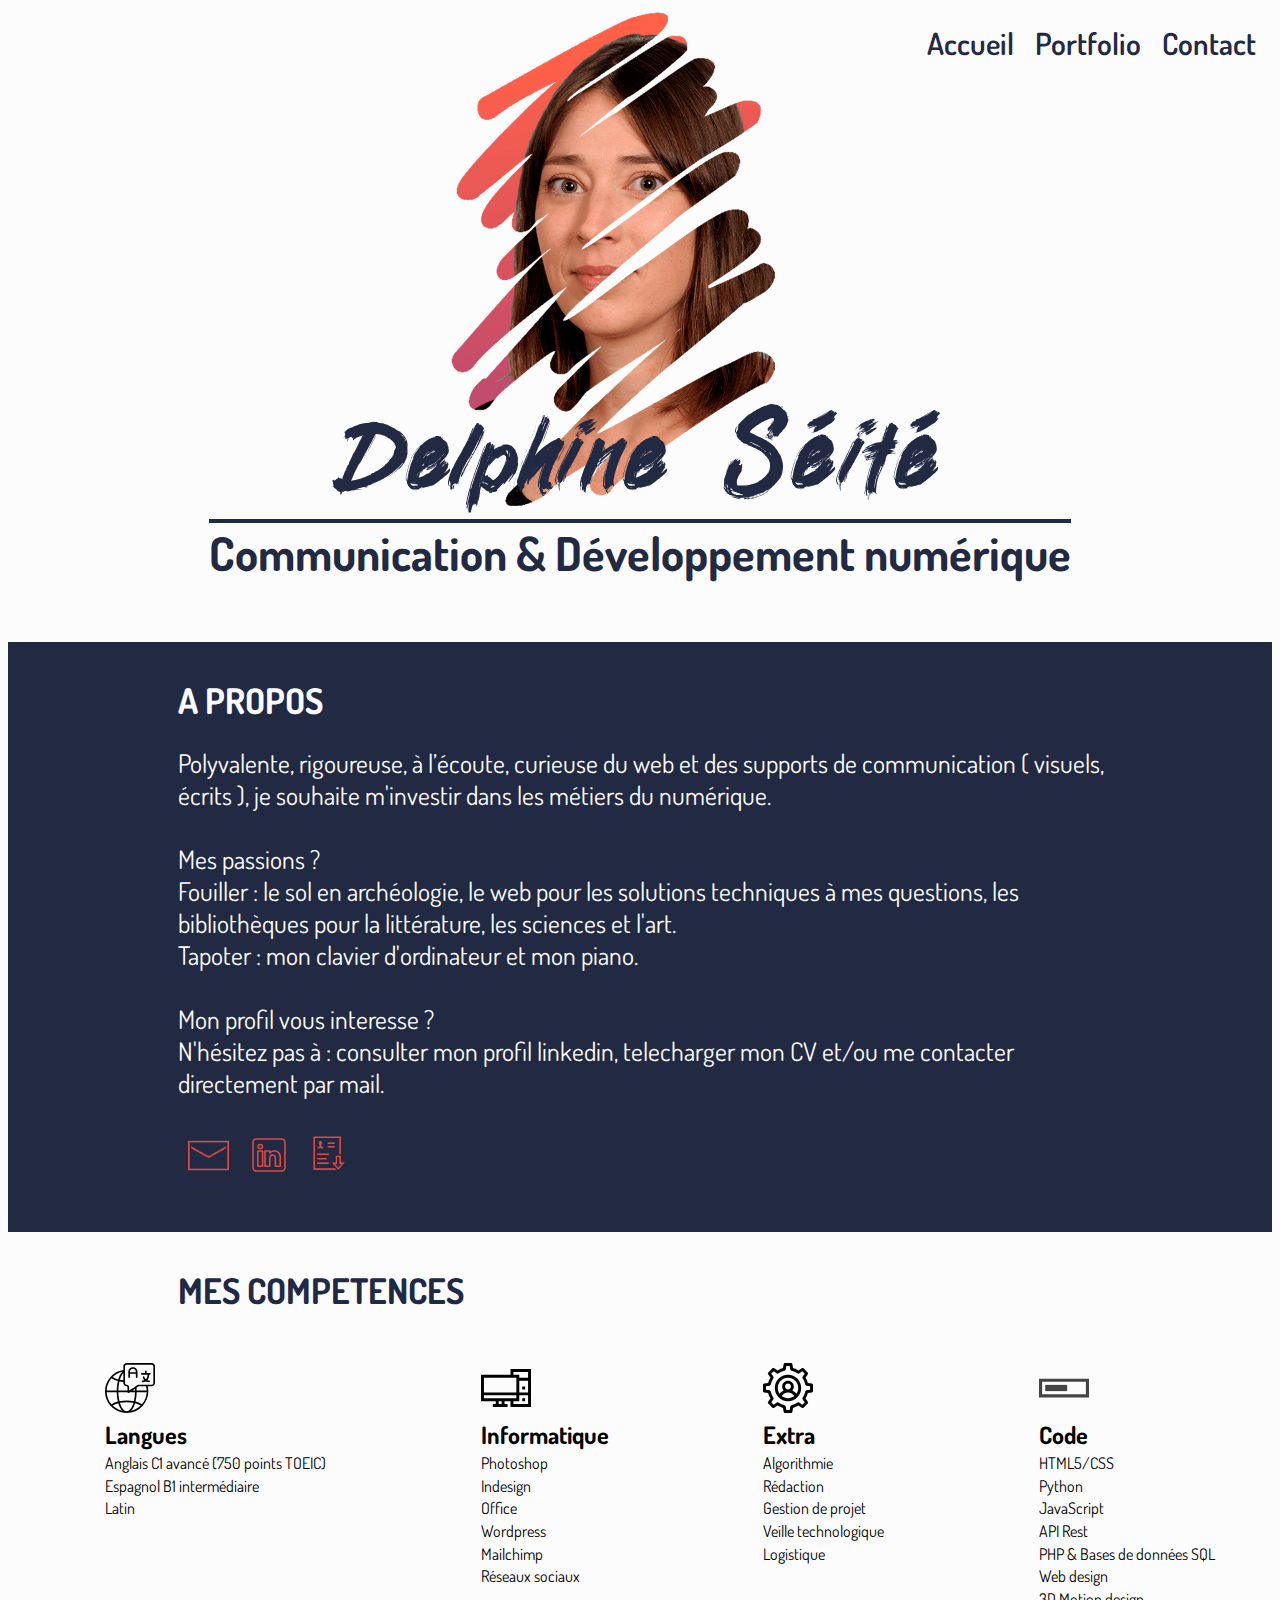
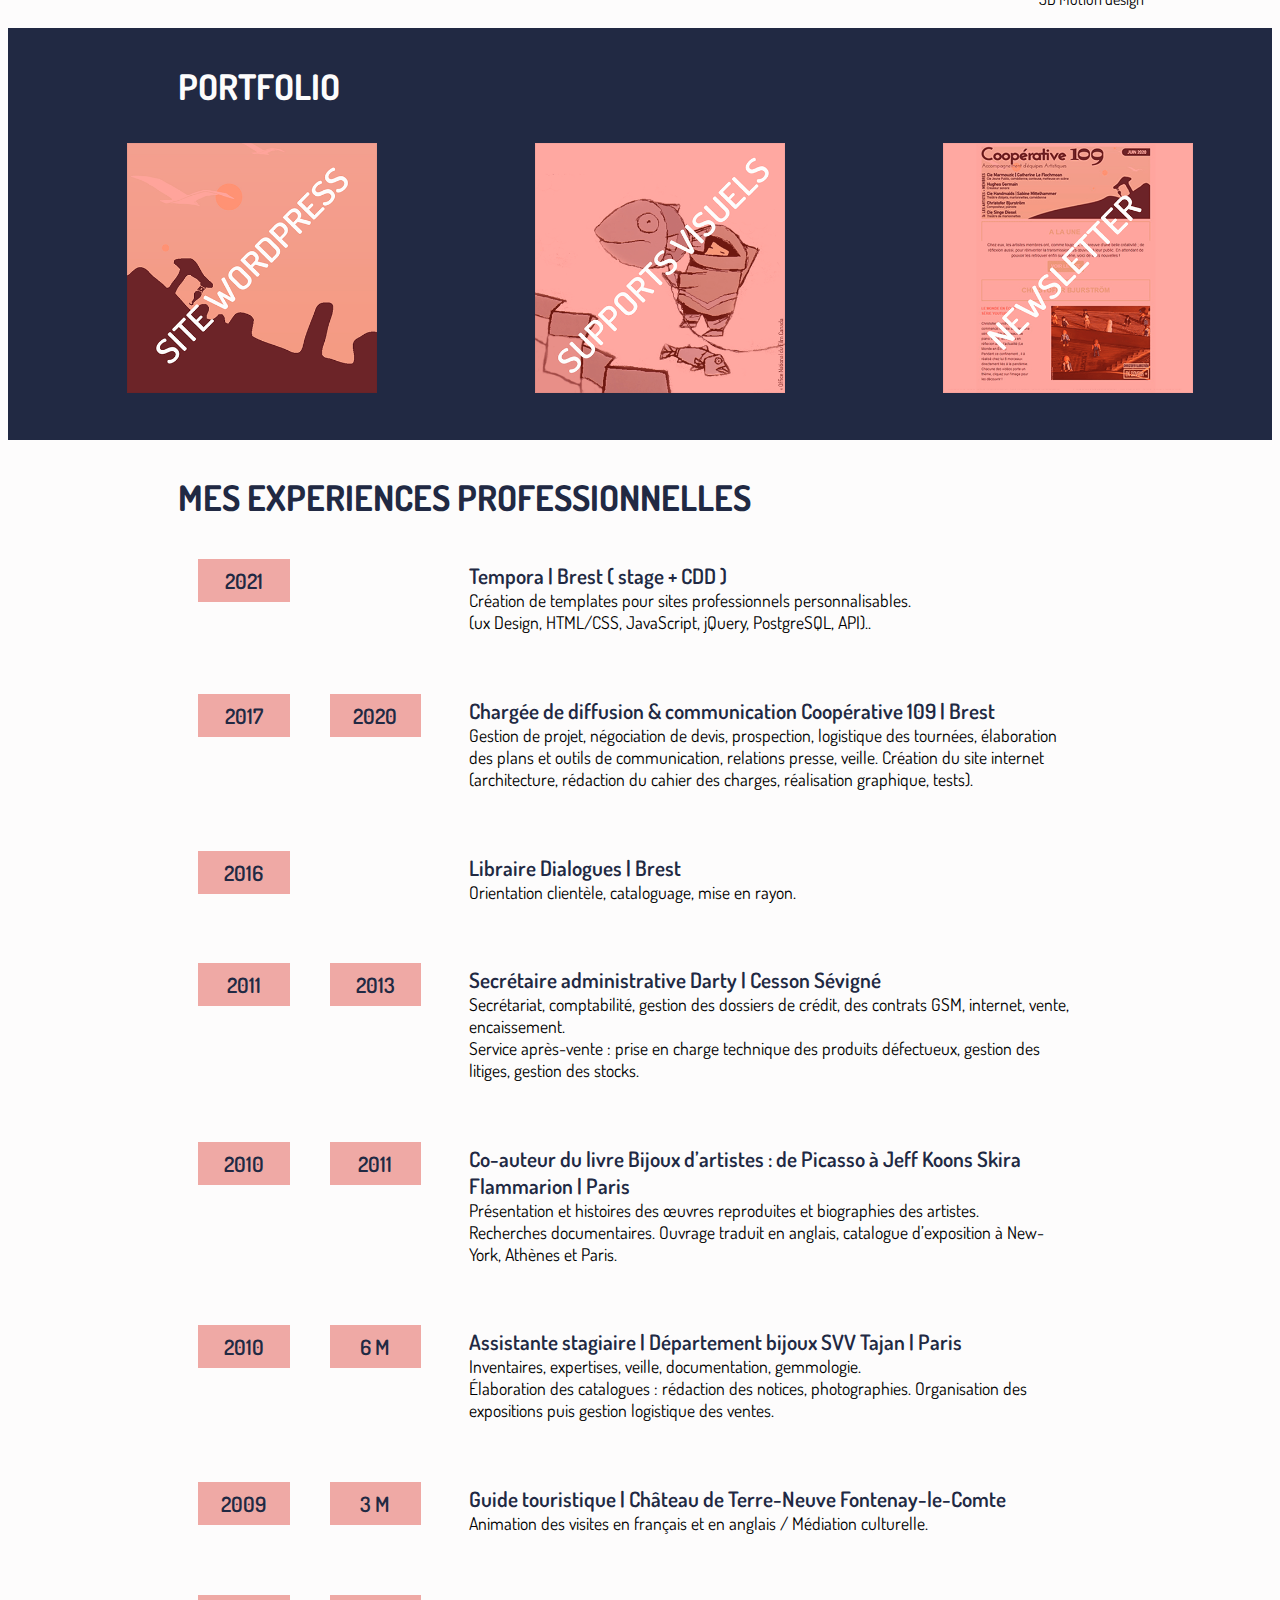
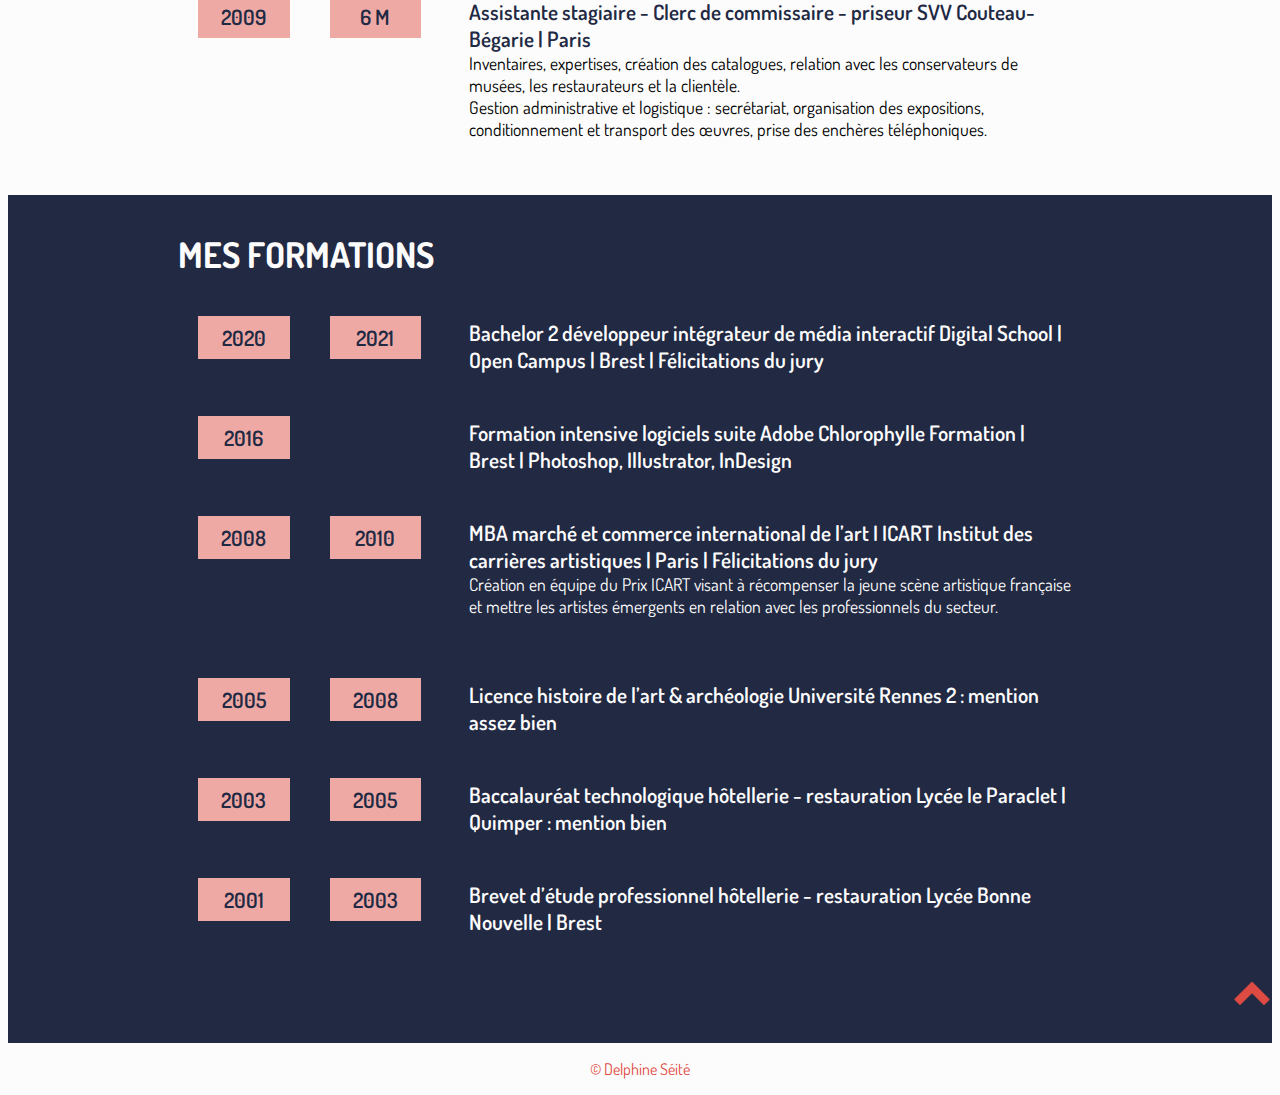
<file: CV/index.html>
<!DOCTYPE html>
<html lang="fr">

<head>
    <Title>Delphine Seite - Développeur Web</Title>
    <meta charset="UTF-8" />
    <meta description="Ma page personnelle développeur web" />
    <meta keywords="developpeur, web, front-end" />
    <meta property="og:image" content="./favicon.png">
    <link rel="stylesheet" href="./pagePersoCss.css" />
    <link rel="preconnect" href="https://fonts.gstatic.com" />
    <link rel="preconnect" href="https://fonts.gstatic.com" />
    <link href="https://fonts.googleapis.com/css2?family=Dosis:wght@300&family=Finger+Paint&display=swap" rel="stylesheet" />
    <link rel="icon" href="./favicon.png">
</head>

<body>
    <div id="bloc_page">
         
        <header>
            <!-- pour quand j'aurais un menu à alimenter-->
            <a id="onTop"></a>
            <nav>
                <ul>
                    <li><a href="./index.html">Accueil</a></li>
                    <li><a href="./portfolio.html">Portfolio</a></li>
                    <li><a href="./contact.html">Contact</a></li>
                </ul>
            </nav>
            <div class="photoLogo">
                <img src="./photoLogo.png" alt="photo de profil" height="500" />
            </div>
            <h1 class=firstTitle>
                Delphine Séité
            </h1>
            <h2>Communication & Développement numérique</h2>
        </header>
        <main>
            <section class="backgroundFor">
                <h3 class="h3withe"> A PROPOS</h3> 
                <div id="presentation">
                <p class="p1">
                    Polyvalente, rigoureuse, à l’écoute, curieuse du web et des supports de communication ( visuels, écrits ), je souhaite m'investir dans les métiers du numérique.<br><br>  
                    Mes passions ?<br> 
                    Fouiller : le sol en archéologie, le web pour les solutions techniques
                    à mes questions, les bibliothèques pour la littérature, les sciences et l'art.<br> Tapoter : mon clavier d'ordinateur et mon piano.<br><br>
                    Mon profil vous interesse ? <br>
   
                    N'hésitez pas à : consulter mon profil linkedin, telecharger mon CV et/ou me contacter
                    directement par mail.
                </p>
                <ul id="listLinks">
                    <li>
                        <a href="mailto:delphineseite@gmail.com"><img src="./mailIcone.png" alt="icone mail" height="41" title="mail"></a>
                    </li>
                    <li>
                        <a href="https://www.linkedin.com/in/delphine-s%C3%A9it%C3%A9-47933b1a/" target="blank"><img src="./linkedIN.svg" alt="lien linkedin" height="40" title="linkedin"></a>
                    </li>
                    <li>
                        <a href="./CVDelphineSeite.pdf" download="CVDelphineSeite.pdf"> <img src="./cvDownload.png" alt="icone pdf" height="37" title="CV PDF"></a>
                    </li>
                </ul>
                </div>
            </section>
   
            <section>
                <h3>
                    MES COMPETENCES
                </h3>
                <div id="skills">
                    <ul>
                        <li><img src="./language.svg" alt="languageIcone" height="50"></li>
                        <li><span id="cat1">Langues</span></li>
                        <li>Anglais C1 avancé (750 points TOEIC)</li>
                        <li>Espagnol B1 intermédiaire</li>
                        <li> Latin</li>
                    </ul>
                    <ul>
                        <li><img src="./informatics.svg" alt="informaticIcone" height="50"></li>
                        <li><span id="cat2">Informatique</span></li>
                        <li>Photoshop</li>
                        <li>Indesign</li>
                        <li>Office</li>
                        <li>Wordpress</li>
                        <li>Mailchimp</li>
                        <li>Réseaux sociaux</li>
                    </ul>
                    <ul>
                        <li><img src="./settings.svg" alt="settingIcone" height="50"></li>
                        <li><span id="cat3">Extra</span></li>
                        <li>Algorithmie</li>
                        <li>Rédaction</li>
                        <li>Gestion de projet</li>
                        <li>Veille technologique</li>
                        <li>Logistique</li>
                    </ul>
                    <ul>
                        <li><img src="./workInProgress.svg" alt="WorkInProgressIcone" height="50"></li>
                        <li><span id="cat3">Code</span></li>
                        <li>HTML5/CSS</li>
                        <li>Python</li>
                        <li>JavaScript</li>   
                        <li>API Rest</li>
                        <li>PHP & Bases de données SQL</li>
                        <li>Web design</li>
                        <li>3D Motion design</li>
                    </ul>
                </div>
            </section>
            
            <section class="backgroundFor">
                <h3 class="h3withe">PORTFOLIO</h3>
                <ul class="portfolio">
                    <li>
                        <a href="./portfolio.html"><img src="./siteCoop.png" alt="webSiteVisual" height="250" title="webSite"></a>
                    </li>
                    <li>
                        <a href= "./portfolio.html#ancre2"><img src="./support.png" alt="visualSupport" height="250" title="visualSupport"></a>
                    </li>
                    <li>
                        <a href="./portfolio.html#ancre3"><img src="./news.png" alt="lien linkedin" height="250" title="Newsletter"></a>
                    </li>
                   
                </ul>
            </section>
            <section>
                <h3> MES EXPERIENCES PROFESSIONNELLES</h3>
                <ul id="experiences">
                    
                    <li>
                        <h4 class="yearxp">2021</h4>
                        <h4 class="nobackground"> </h4>
                        <div class="xp">
                            <h5>Tempora | Brest ( stage + CDD )</h5>
                            <p class="lineSpacing">Création de templates pour sites professionnels personnalisables.<br> 
                            (ux Design, HTML/CSS, JavaScript, jQuery, PostgreSQL, API)..</p>
                        </div>
                    </li>
                    
                    <li>
                        <h4 class="yearxp">2017</h4>
                        <h4 class="yearxp">2020</h4>

                        <div class=xp>
                            <h5>Chargée de diffusion & communication Coopérative 109 | Brest</h5>
                            <p class="lineSpacing">Gestion de projet, négociation de devis, prospection, logistique des tournées, élaboration des plans et outils de communication, relations presse, veille. Création du site internet (architecture, rédaction du cahier des charges,
                                réalisation graphique, tests).</p>
                        </div>
                    </li>

                    <li>
                        <h4 class="yearxp">2016</h4>
                        <h4 class="nobackground"> </h4>
                        <div class="xp">
                            <h5>Libraire Dialogues | Brest</h5>
                            <p class="lineSpacing">Orientation clientèle, cataloguage, mise en rayon.</p>
                        </div>
                    </li>

                    <li>
                        <h4 class="yearxp">2011</h4>
                        <h4 class="yearxp">2013</h4>
                        <div class="xp">
                            <h5>Secrétaire administrative Darty | Cesson Sévigné</h5>
                            <p class="lineSpacing">Secrétariat, comptabilité, gestion des dossiers de crédit, des contrats GSM, internet, vente, encaissement.<br> Service après-vente : prise en charge technique des produits défectueux, gestion des litiges, gestion des stocks.
                            </p>
                        </div>
                    </li>

                    <li>
                        <h4 class="yearxp">2010</h4>
                        <h4 class="yearxp">2011</h4>
                        <div class="xp">
                            <h5>Co-auteur du livre Bijoux d’artistes : de Picasso à Jeff Koons Skira Flammarion | Paris</h5>
                            <p class="lineSpacing">Présentation et histoires des œuvres reproduites et biographies des artistes. <br> Recherches documentaires. Ouvrage traduit en anglais, catalogue d’exposition à New-York, Athènes et Paris.</p>
                        </div>
                    </li>

                    <li>
                        <h4 class="yearxp">2010</h4>
                        <h4 class="yearxp">6 M</h4>
                        <div class="xp">
                            <h5>Assistante stagiaire | Département bijoux SVV Tajan | Paris</h5>
                            <p class="lineSpacing">Inventaires, expertises, veille, documentation, gemmologie.<br> Élaboration des catalogues : rédaction des notices, photographies. Organisation des expositions puis gestion logistique des ventes.</p>
                        </div>
                    </li>

                    <li>
                        <h4 class="yearxp">2009</h4>
                        <h4 class="yearxp">3 M</h4>
                        <div class="xp">
                            <h5>Guide touristique | Château de Terre-Neuve Fontenay-le-Comte</h5>
                            <p class="lineSpacing">Animation des visites en français et en anglais / Médiation culturelle.</p>
                        </div>
                    </li>

                    <li>
                        <h4 class="yearxp">2009</h4>
                        <h4 class="yearxp">6 M</h4>
                        <div class="xp">
                            <h5>Assistante stagiaire - Clerc de commissaire - priseur SVV Couteau-Bégarie | Paris</h5>
                            <p class="lineSpacing">Inventaires, expertises, création des catalogues, relation avec les conservateurs de musées, les restaurateurs et la clientèle.<br> Gestion administrative et logistique : secrétariat, organisation des expositions, conditionnement
                                et transport des œuvres, prise des enchères téléphoniques.</p>
                        </div>
                    </li>
                </ul>
            </section>
            <section class="backgroundFor">
                <h3 class="h3withe">MES FORMATIONS</h3>
                <ul id="training">
                    <li>
                        <h4 class="yearxp2">2020</h4>
                        <h4 class="yearxp2">2021</h4>
                        <div class="xp">
                            <h5 class="h3withe">Bachelor 2 développeur intégrateur de média interactif Digital School | Open Campus | Brest | Félicitations du jury</h5>
                        </div>
                    </li>

                    <li>
                        <h4 class="yearxp2">2016</h4>
                        <h4 class="nobackground"> </h4>
                        <div class="xp">
                            <h5 class="h3withe">Formation intensive logiciels suite Adobe Chlorophylle Formation | Brest | Photoshop, Illustrator, InDesign</h5>
                        </div>
                    </li>

                    <li>
                        <h4 class="yearxp2">2008</h4>
                        <h4 class="yearxp2">2010</h4>
                        <div class="xp">
                            <h5 class="h3withe">MBA marché et commerce international de l’art I ICART Institut des carrières artistiques | Paris | Félicitations du jury</h5>
                            <p class="lineSpacing"><span class="h3withe">Création en équipe du Prix ICART visant à récompenser la jeune scène artistique française et mettre les artistes émergents en relation avec les professionnels du secteur.</span></p>
                        </div>
                    </li>

                    <li>
                        <h4 class="yearxp2">2005</h4>
                        <h4 class="yearxp2">2008</h4>
                        <div class="xp">
                            <h5 class="h3withe">Licence histoire de l’art & archéologie Université Rennes 2 : mention assez bien</h5>
                        </div>
                    </li>

                    <li>
                        <h4 class="yearxp2">2003</h4>
                        <h4 class="yearxp2">2005</h4>
                        <div class="xp">
                            <h5 class="h3withe">Baccalauréat technologique hôtellerie - restauration Lycée le Paraclet | Quimper : mention bien</h5>
                        </div>
                    </li>

                    <li>
                        <h4 class="yearxp2">2001</h4>
                        <h4 class="yearxp2">2003</h4>
                        <div class="xp">
                            <h5 class="h3withe">Brevet d’étude professionnel hôtellerie - restauration Lycée Bonne Nouvelle | Brest</h5>
                        </div>
                    </li>
                </ul>
                    <div class="top">
                    <a href="#onTop"><img src="./hautDePage.png" alt="hautDePage" height="40"></a>
                    </div>
            </section>
        </main>
        <footer>
            <p>&#169; Delphine Séité</p>
        </footer>
        
    </div>
</body>

</html>
</file>
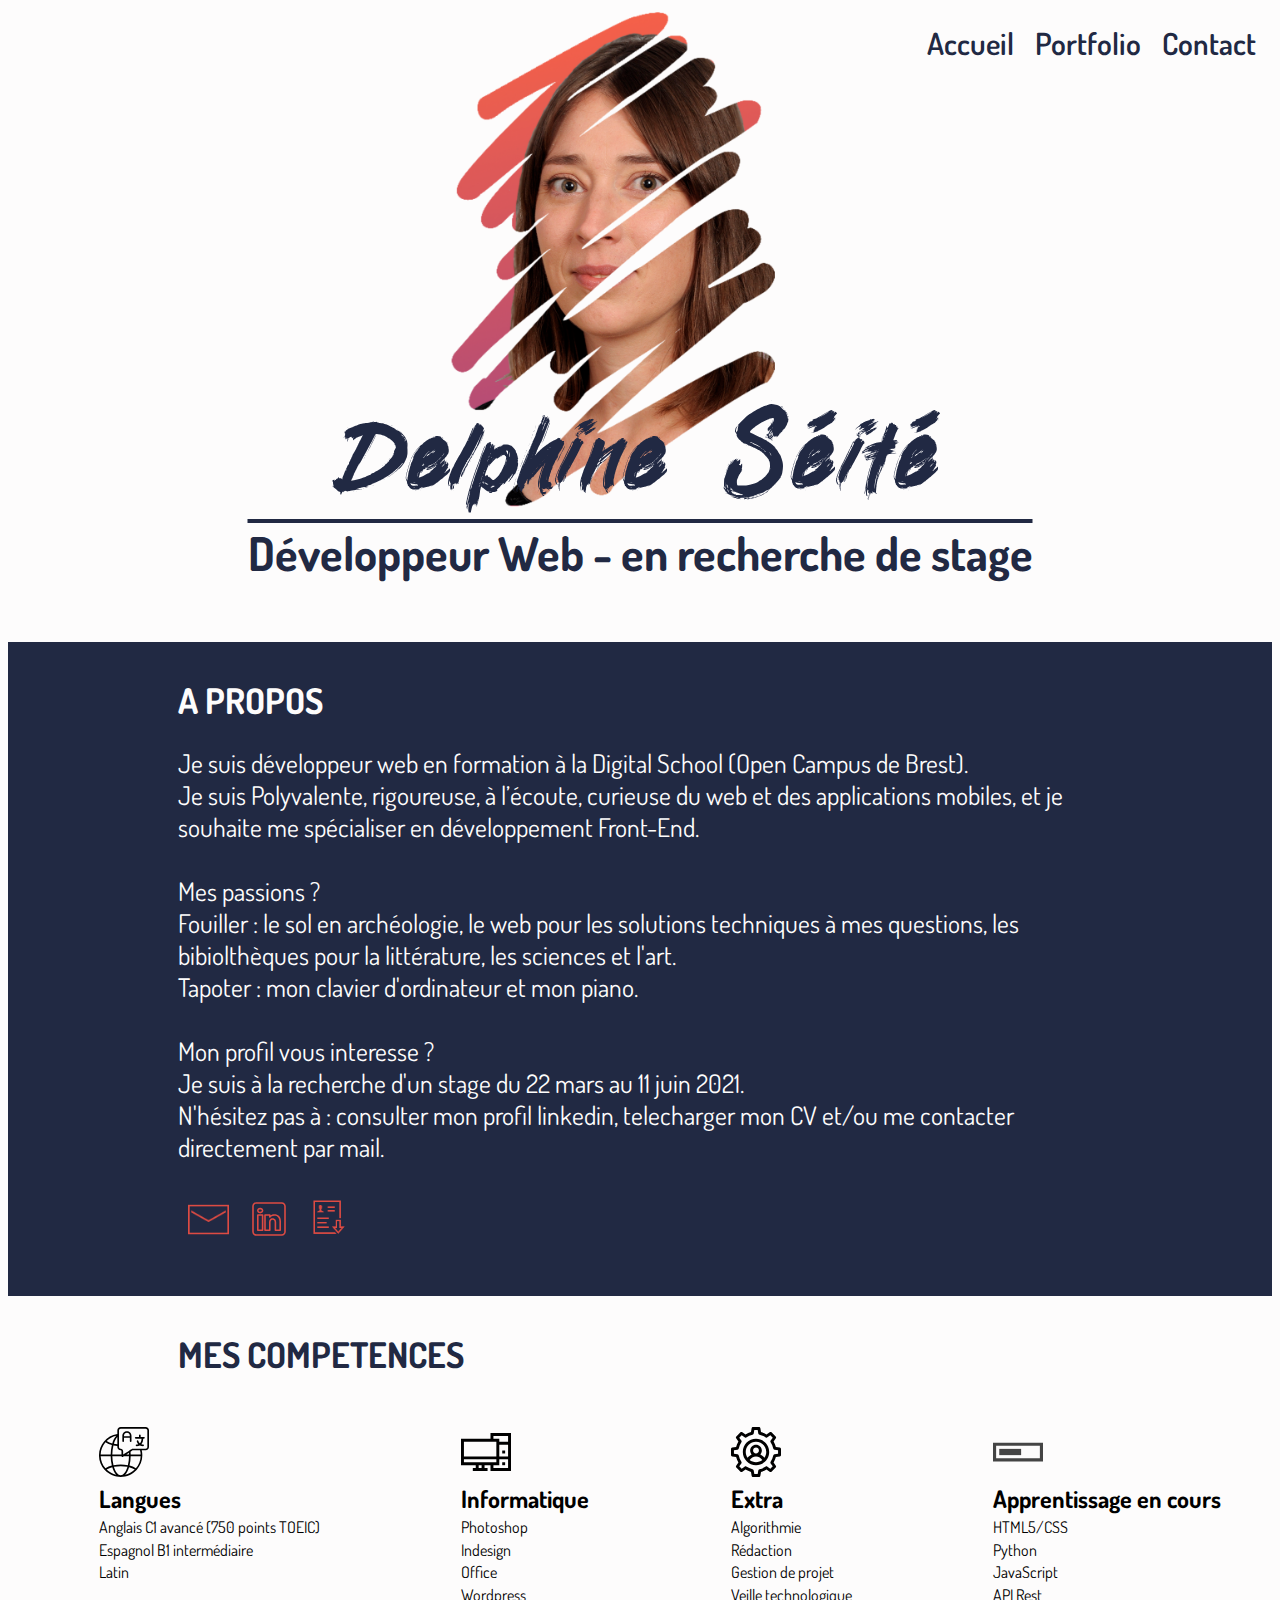
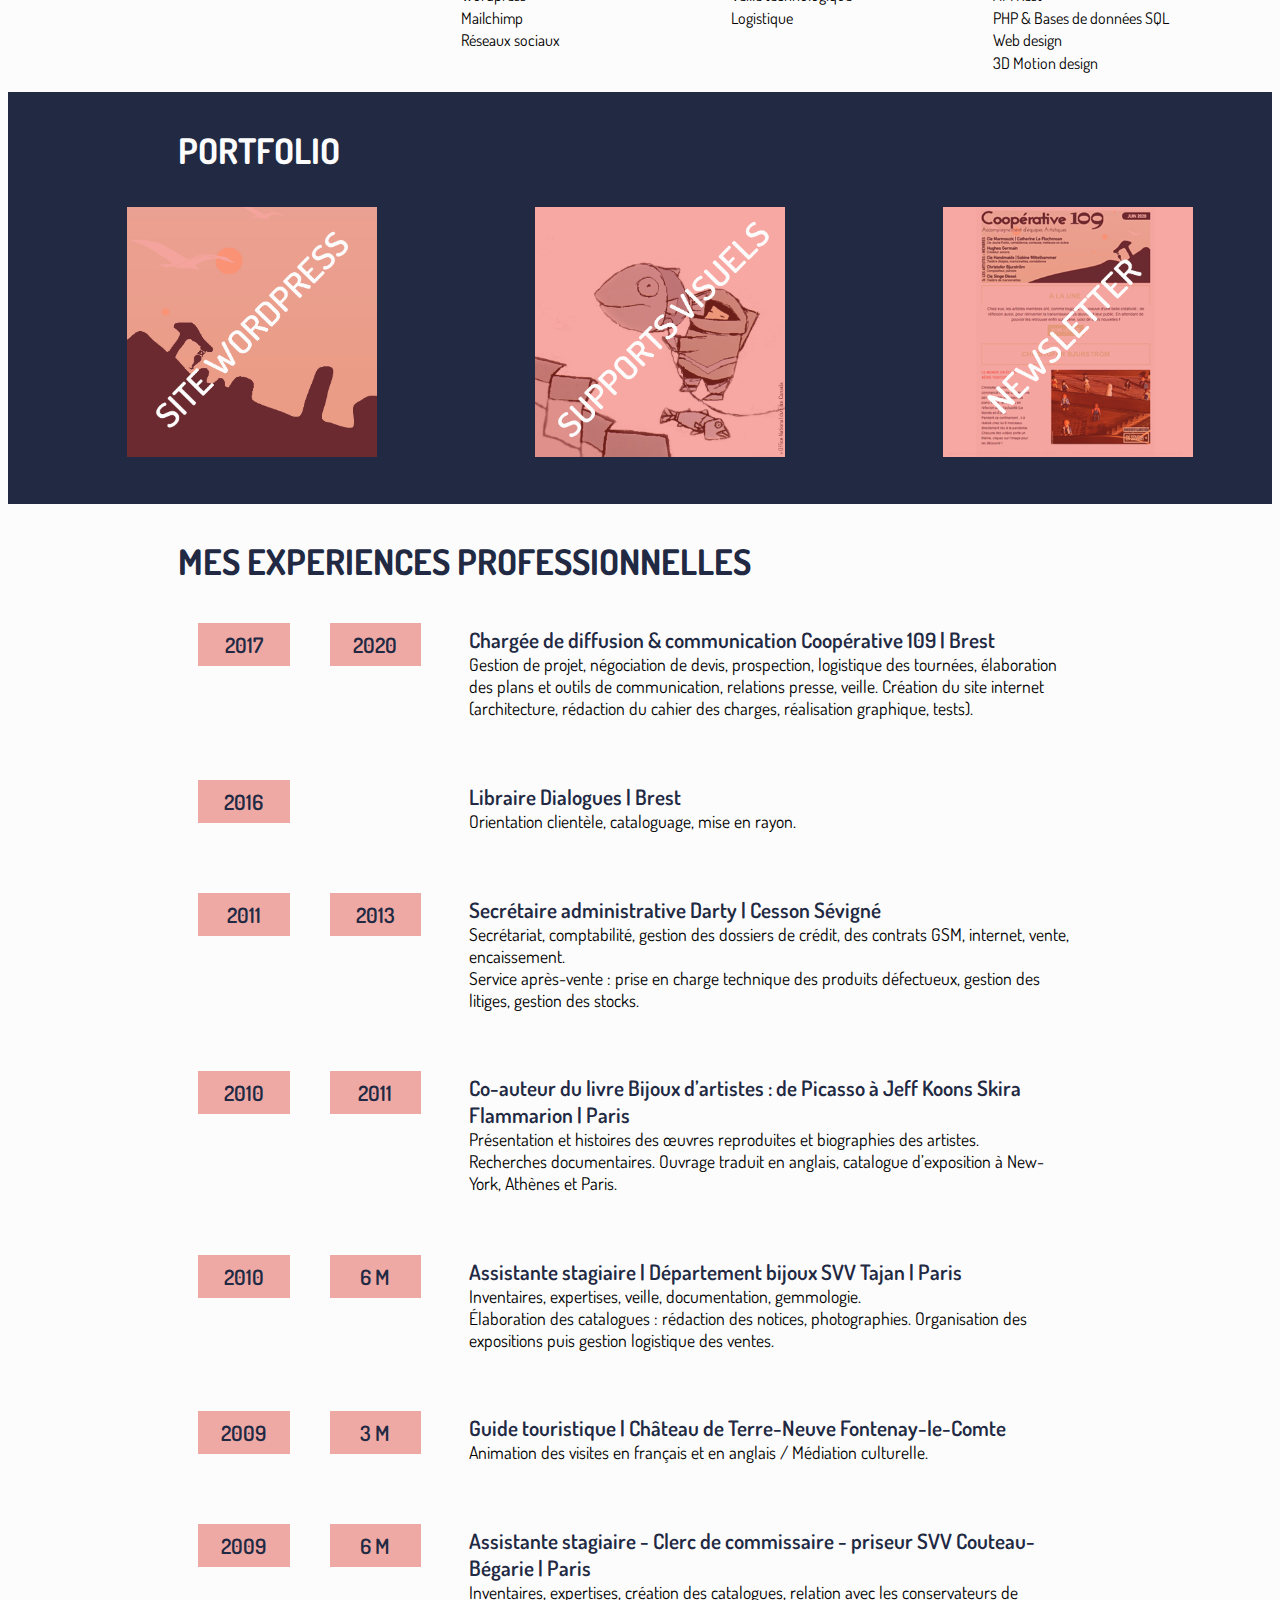
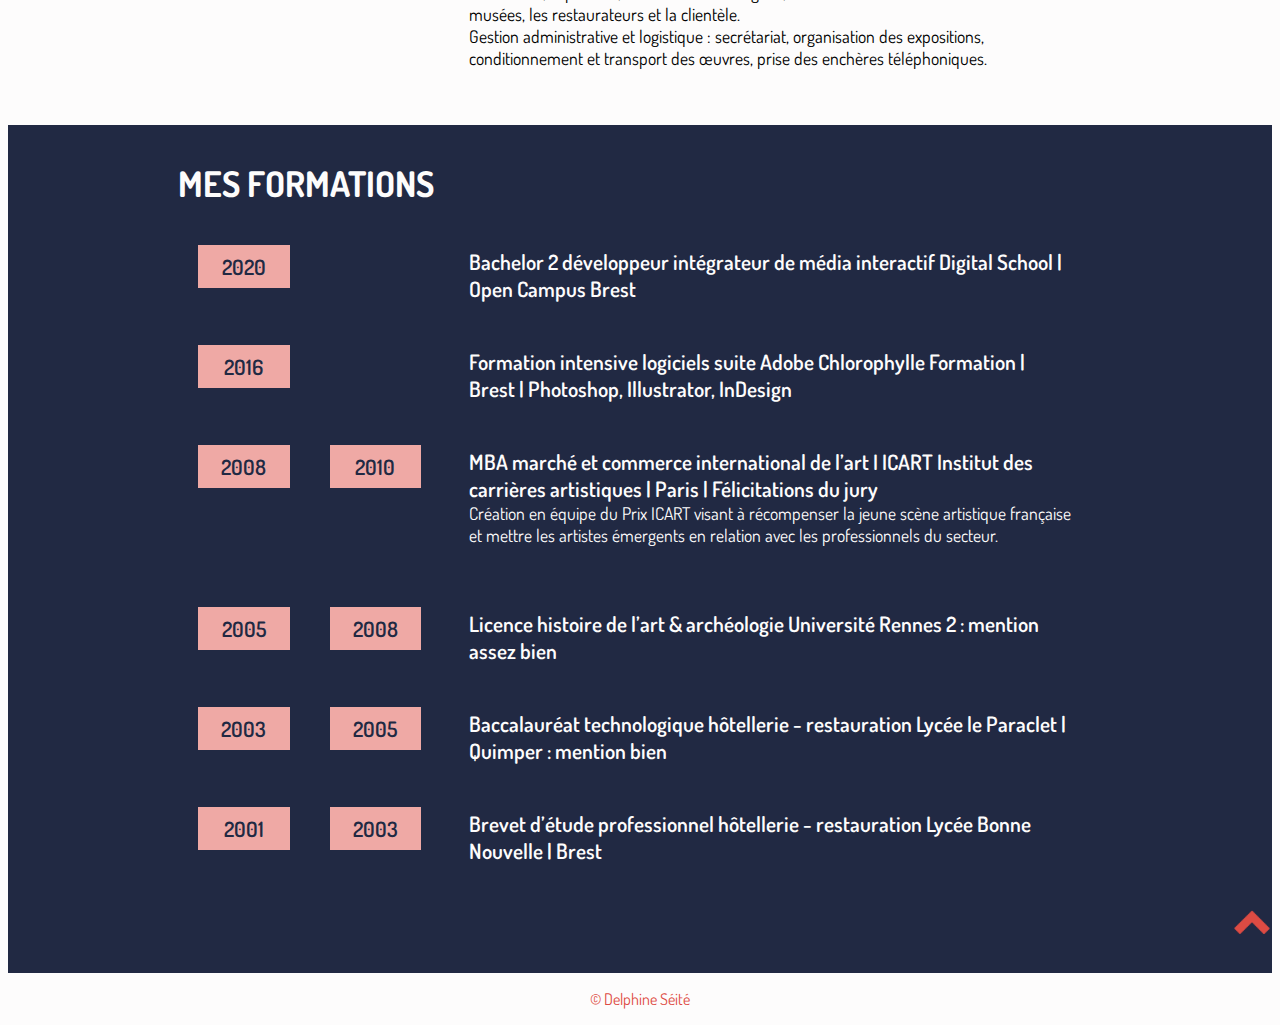
<file: Book v2/CV/index.html>
<!DOCTYPE html>
<html lang="fr">

<head>
    <Title>Delphine Seite - Développeur Web</Title>
    <meta charset="UTF-8" />
    <meta description="Ma page personnelle développeur web" />
    <meta keywords="developpeur, web, front-end" />
    <link rel="stylesheet" href="./pagePersoCss.css" />
    <link rel="preconnect" href="https://fonts.gstatic.com" />
    <link rel="preconnect" href="https://fonts.gstatic.com" />
    <link href="https://fonts.googleapis.com/css2?family=Dosis:wght@300&family=Finger+Paint&display=swap" rel="stylesheet" />
</head>

<body>
    <div id="bloc_page">
         <!--pour centrer la page j'imagine que ce sera important en responsive -->
        <header>
            <!-- pour quand j'aurais un menu à alimenter-->
            <a id="onTop"></a>
            <nav>
                <ul>
                    <li><a href="./index.html">Accueil</a></li>
                    <li><a href="./portfolio.html">Portfolio</a></li>
                    <li><a href="./contact.html">Contact</a></li>
                </ul>
            </nav>
            <div class="photoLogo">
                <img src="./photoLogo.png" alt="photo de profil" height="500" />
            </div>
            <h1 class=firstTitle>
                Delphine Séité
            </h1>
            <h2>Développeur Web - en recherche de stage</h2>
        </header>
        <main>
            <section class="backgroundFor">
                <h3 class="h3withe"> A PROPOS</h3> 
                <div id="presentation">
                <p class="p1">
                    Je suis développeur web en formation à la Digital School (Open Campus de Brest). <br> Je suis Polyvalente, rigoureuse, à l’écoute, curieuse du web et des applications mobiles, et je souhaite
                    me spécialiser en développement Front-End. <br><br>  
                    Mes passions ?<br> 
                    Fouiller : le sol en archéologie, le web pour les solutions techniques
                    à mes questions, les bibiolthèques pour la littérature, les sciences et l'art.<br> Tapoter : mon clavier d'ordinateur et mon piano.<br><br>
                    Mon profil vous interesse ? <br>
                    Je suis à la recherche d'un stage du 22 mars au 11 juin 2021. <br>
                    N'hésitez pas à : consulter mon profil linkedin, telecharger mon CV et/ou me contacter
                    directement par mail.
                </p>
                <ul id="listLinks">
                    <li>
                        <a href="mailto:delphineseite@gmail.com"><img src="./mailIcone.png" alt="icone mail" height="41" title="mail"></a>
                    </li>
                    <li>
                        <a href="https://www.linkedin.com/in/delphine-s%C3%A9it%C3%A9-47933b1a/" target="blank"><img src="./linkedIN.svg" alt="lien linkedin" height="40" title="linkedin"></a>
                    </li>
                    <li>
                        <a href="./CVDelphineSeite.pdf" download="CVDelphineSeite.pdf"> <img src="./cvDownload.png" alt="icone pdf" height="37" title="CV PDF"></a>
                    </li>
                </ul>
                </div>
            </section>
   
            <section>
                <h3>
                    MES COMPETENCES
                </h3>
                <div id="skills">
                    <ul>
                        <li><img src="./language.svg" alt="languageIcone" height="50"></li>
                        <li><span id="cat1">Langues</span></li>
                        <li>Anglais C1 avancé (750 points TOEIC)</li>
                        <li>Espagnol B1 intermédiaire</li>
                        <li> Latin</li>
                    </ul>
                    <ul>
                        <li><img src="./informatics.svg" alt="informaticIcone" height="50"></li>
                        <li><span id="cat2">Informatique</span></li>
                        <li>Photoshop</li>
                        <li>Indesign</li>
                        <li>Office</li>
                        <li>Wordpress</li>
                        <li>Mailchimp</li>
                        <li>Réseaux sociaux</li>
                    </ul>
                    <ul>
                        <li><img src="./settings.svg" alt="settingIcone" height="50"></li>
                        <li><span id="cat3">Extra</span></li>
                        <li>Algorithmie</li>
                        <li>Rédaction</li>
                        <li>Gestion de projet</li>
                        <li>Veille technologique</li>
                        <li>Logistique</li>
                    </ul>
                    <ul>
                        <li><img src="./workInProgress.svg" alt="WorkInProgressIcone" height="50"></li>
                        <li><span id="cat3">Apprentissage en cours</span></li>
                        <li>HTML5/CSS</li>
                        <li>Python</li>
                        <li>JavaScript</li>   
                        <li>API Rest</li>
                        <li>PHP & Bases de données SQL</li>
                        <li>Web design</li>
                        <li>3D Motion design</li>
                    </ul>
                </div>
            </section>
            
            <section class="backgroundFor">
                <h3 class="h3withe">PORTFOLIO</h3>
                <ul class="portfolio">
                    <li>
                        <a href="./portfolio.html"><img src="./siteCoop.png" alt="webSiteVisual" height="250" title="webSite"></a>
                    </li>
                    <li>
                        <a href= "./portfolio.html#ancre2"><img src="./support.png" alt="visualSupport" height="250" title="visualSupport"></a>
                    </li>
                    <li>
                        <a href="./portfolio.html#ancre3"><img src="./news.png" alt="lien linkedin" height="250" title="Newsletter"></a>
                    </li>
                   
                </ul>
            </section>
            <section>
                <h3> MES EXPERIENCES PROFESSIONNELLES</h3>
                <ul id="experiences">
                    <li>
                        <h4 class="yearxp">2017</h4>
                        <h4 class="yearxp">2020</h4>

                        <div class=xp>
                            <h5>Chargée de diffusion & communication Coopérative 109 | Brest</h5>
                            <p class="lineSpacing">Gestion de projet, négociation de devis, prospection, logistique des tournées, élaboration des plans et outils de communication, relations presse, veille. Création du site internet (architecture, rédaction du cahier des charges,
                                réalisation graphique, tests).</p>
                        </div>
                    </li>

                    <li>
                        <h4 class="yearxp">2016</h4>
                        <h4 class="nobackground"> </h4>
                        <div class="xp">
                            <h5>Libraire Dialogues | Brest</h5>
                            <p class="lineSpacing">Orientation clientèle, cataloguage, mise en rayon.</p>
                        </div>
                    </li>

                    <li>
                        <h4 class="yearxp">2011</h4>
                        <h4 class="yearxp">2013</h4>
                        <div class="xp">
                            <h5>Secrétaire administrative Darty | Cesson Sévigné</h5>
                            <p class="lineSpacing">Secrétariat, comptabilité, gestion des dossiers de crédit, des contrats GSM, internet, vente, encaissement.<br> Service après-vente : prise en charge technique des produits défectueux, gestion des litiges, gestion des stocks.
                            </p>
                        </div>
                    </li>

                    <li>
                        <h4 class="yearxp">2010</h4>
                        <h4 class="yearxp">2011</h4>
                        <div class="xp">
                            <h5>Co-auteur du livre Bijoux d’artistes : de Picasso à Jeff Koons Skira Flammarion | Paris</h5>
                            <p class="lineSpacing">Présentation et histoires des œuvres reproduites et biographies des artistes. <br> Recherches documentaires. Ouvrage traduit en anglais, catalogue d’exposition à New-York, Athènes et Paris.</p>
                        </div>
                    </li>

                    <li>
                        <h4 class="yearxp">2010</h4>
                        <h4 class="yearxp">6 M</h4>
                        <div class="xp">
                            <h5>Assistante stagiaire | Département bijoux SVV Tajan | Paris</h5>
                            <p class="lineSpacing">Inventaires, expertises, veille, documentation, gemmologie.<br> Élaboration des catalogues : rédaction des notices, photographies. Organisation des expositions puis gestion logistique des ventes.</p>
                        </div>
                    </li>

                    <li>
                        <h4 class="yearxp">2009</h4>
                        <h4 class="yearxp">3 M</h4>
                        <div class="xp">
                            <h5>Guide touristique | Château de Terre-Neuve Fontenay-le-Comte</h5>
                            <p class="lineSpacing">Animation des visites en français et en anglais / Médiation culturelle.</p>
                        </div>
                    </li>

                    <li>
                        <h4 class="yearxp">2009</h4>
                        <h4 class="yearxp">6 M</h4>
                        <div class="xp">
                            <h5>Assistante stagiaire - Clerc de commissaire - priseur SVV Couteau-Bégarie | Paris</h5>
                            <p class="lineSpacing">Inventaires, expertises, création des catalogues, relation avec les conservateurs de musées, les restaurateurs et la clientèle.<br> Gestion administrative et logistique : secrétariat, organisation des expositions, conditionnement
                                et transport des œuvres, prise des enchères téléphoniques.</p>
                        </div>
                    </li>
                </ul>
            </section>
            <section class="backgroundFor">
                <h3 class="h3withe">MES FORMATIONS</h3>
                <ul id="training">
                    <li>
                        <h4 class="yearxp2">2020</h4>
                        <h4 class="nobackground"> </h4>
                        <div class="xp">
                            <h5 class="h3withe">Bachelor 2 développeur intégrateur de média interactif Digital School | Open Campus Brest</h5>
                        </div>
                    </li>

                    <li>
                        <h4 class="yearxp2">2016</h4>
                        <h4 class="nobackground"> </h4>
                        <div class="xp">
                            <h5 class="h3withe">Formation intensive logiciels suite Adobe Chlorophylle Formation | Brest | Photoshop, Illustrator, InDesign</h5>
                        </div>
                    </li>

                    <li>
                        <h4 class="yearxp2">2008</h4>
                        <h4 class="yearxp2">2010</h4>
                        <div class="xp">
                            <h5 class="h3withe">MBA marché et commerce international de l’art I ICART Institut des carrières artistiques | Paris | Félicitations du jury</h5>
                            <p class="lineSpacing"><span class="h3withe">Création en équipe du Prix ICART visant à récompenser la jeune scène artistique française et mettre les artistes émergents en relation avec les professionnels du secteur.</span></p>
                        </div>
                    </li>

                    <li>
                        <h4 class="yearxp2">2005</h4>
                        <h4 class="yearxp2">2008</h4>
                        <div class="xp">
                            <h5 class="h3withe">Licence histoire de l’art & archéologie Université Rennes 2 : mention assez bien</h5>
                        </div>
                    </li>

                    <li>
                        <h4 class="yearxp2">2003</h4>
                        <h4 class="yearxp2">2005</h4>
                        <div class="xp">
                            <h5 class="h3withe">Baccalauréat technologique hôtellerie - restauration Lycée le Paraclet | Quimper : mention bien</h5>
                        </div>
                    </li>

                    <li>
                        <h4 class="yearxp2">2001</h4>
                        <h4 class="yearxp2">2003</h4>
                        <div class="xp">
                            <h5 class="h3withe">Brevet d’étude professionnel hôtellerie - restauration Lycée Bonne Nouvelle | Brest</h5>
                        </div>
                    </li>
                </ul>
                    <div class="top">
                    <a href="#onTop"><img src="./hautDePage.png" alt="hautDePage" height="40"></a>
                    </div>
            </section>
        </main>
        <footer>
            <p>&#169; Delphine Séité</p>
        </footer>
        
    </div>
</body>

</html>
</file>
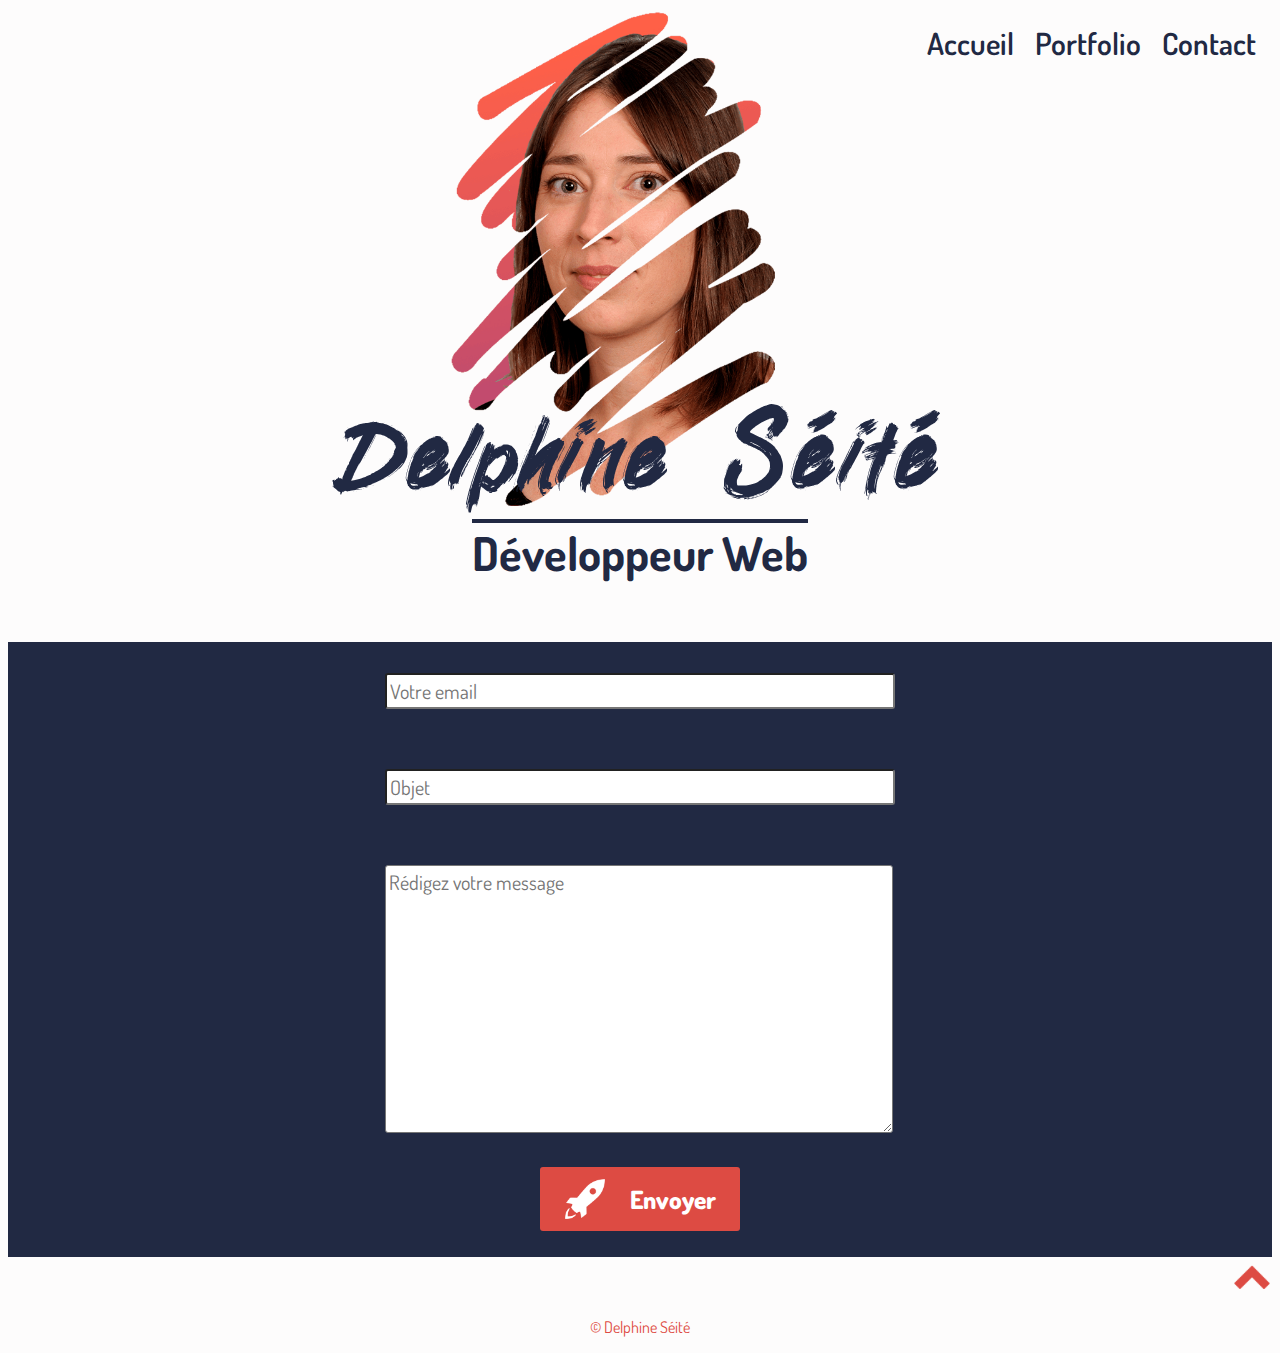
<file: CV/contact.html>
<!DOCTYPE html>
<html lang="fr">

<head>
    <Title>Delphine Seite - Développeur Web</Title>
    <meta charset="UTF-8" />
    <meta description="Ma page personnelle développeur web" />
    <meta keywords="developpeur, web, front-end" />
    <link rel="stylesheet" href="./pagePersoCss.css" />
    <link rel="preconnect" href="https://fonts.gstatic.com" />
    <link rel="preconnect" href="https://fonts.gstatic.com" />
    <link href="https://fonts.googleapis.com/css2?family=Dosis:wght@300&family=Finger+Paint&display=swap" rel="stylesheet" />
    <link rel="icon" href="./favicon.png">
</head>

<body>
    <div id="bloc_page">
         <!--pour centrer la page j'imagine que ce sera important en responsive -->
        <header>
            <!-- pour quand j'aurais un menu à alimenter-->
            <a id="onTop"></a>
            <nav>
                <ul>
                    <li><a href="./index.html">Accueil</a></li>
                    <li><a href="./portfolio.html">Portfolio</a></li>
                    <li><a href="./contact.html">Contact</a></li>
                </ul>
            </nav>
            <div class="photoLogo">
                <img src="./photoLogo.png" alt="photo de profil" height="500" />
            </div>
            <h1 class=firstTitle>
                Delphine Séité
            </h1>
            <h2>Développeur Web</h2>
        </header>

            <section class="backgroundFor" id="contact">
                <form action="https://formspree.io/f/xgeppddq" method="POST">
                    <input type="email" id="email" name="_replyto" placeholder="Votre email" required><br>

                    <input type="text" id="subject" name="subject" placeholder="Objet"><br>

                    <textarea placeholder="Rédigez votre message" cols="40" rows="10" name="message" id="message"></textarea><br>

                    <div id="contenairButton">
                        <button id="button" type="submit"><img src="./rocket.png" value="send" height="40" path="blue">Envoyer</button>
                    </div>
                </form>
            </section>
            <div class="top">
                <a href="#onTop"><img src="./hautDePage.png" alt="hautDePage" height="40"></a>
            </div>
        </div>
        <footer>
            <p>&#169; Delphine Séité</p>
        </footer>
    </body>
</html>
</file>
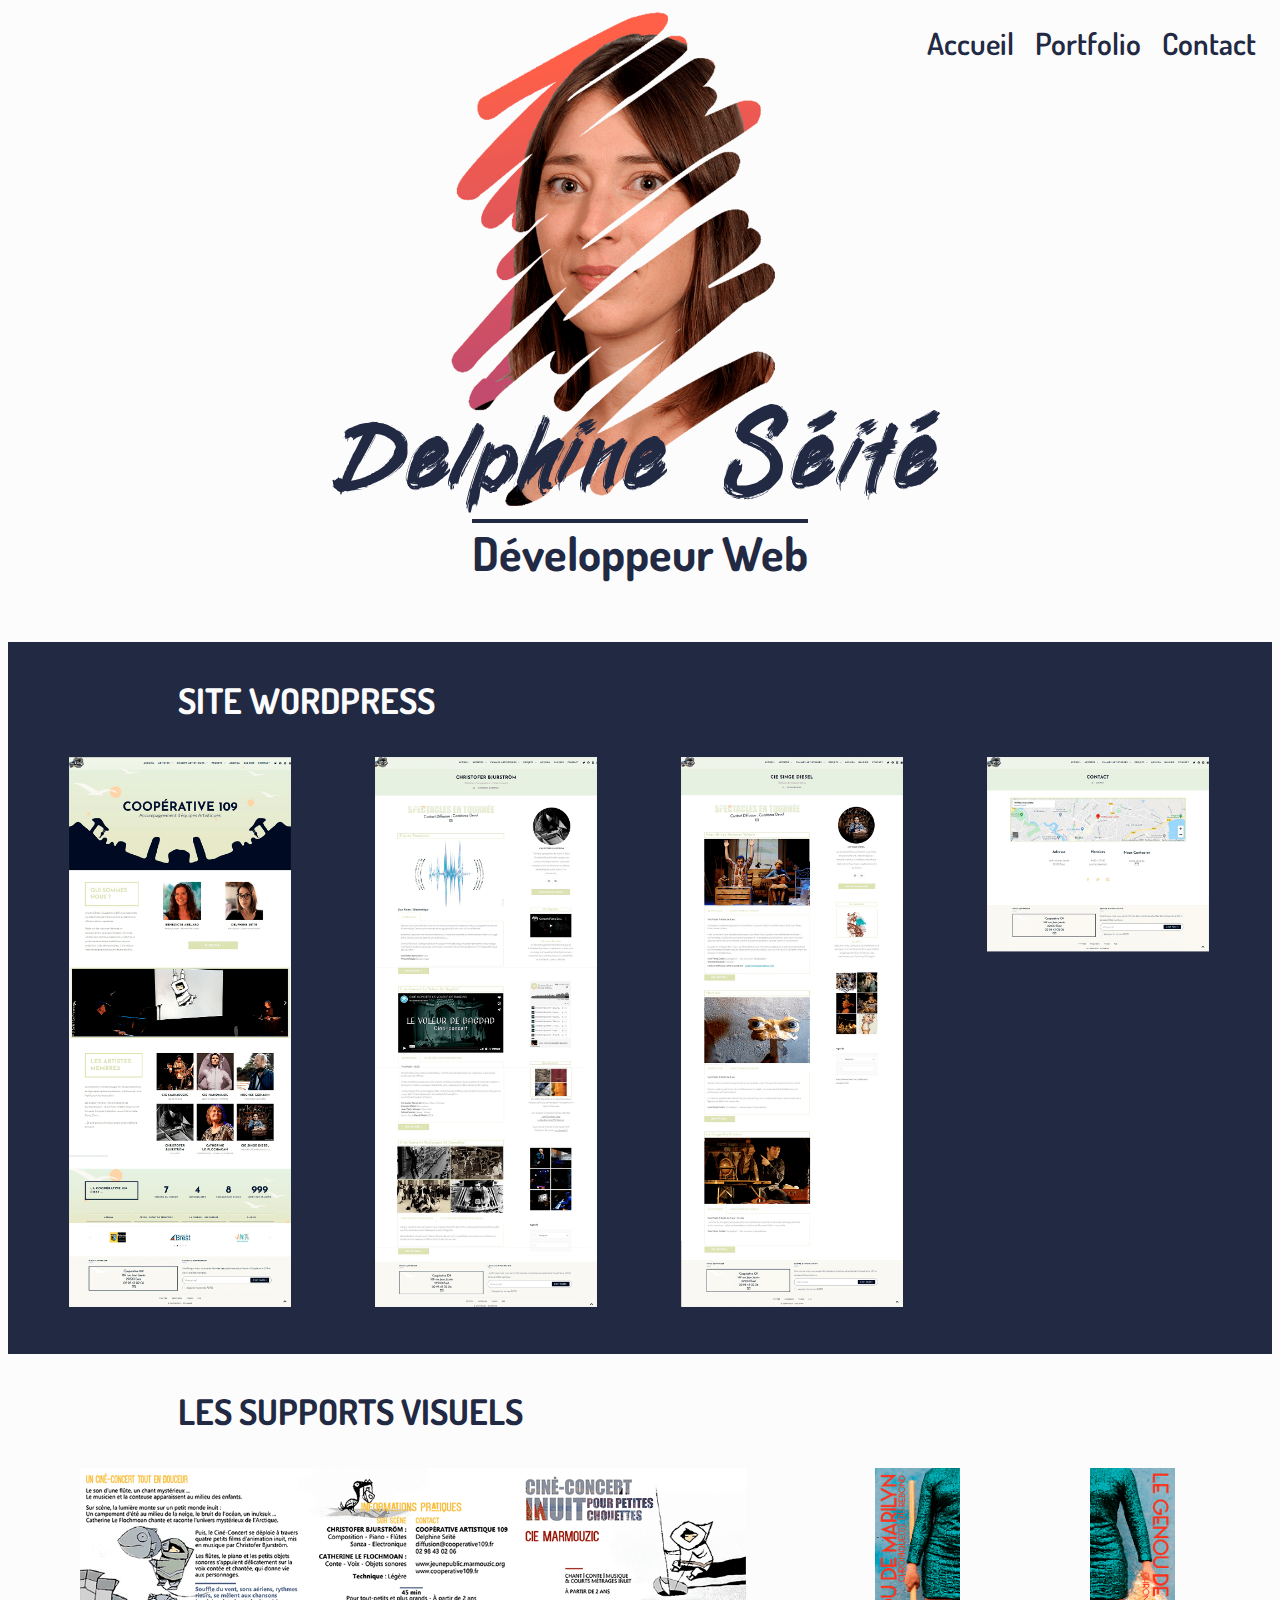
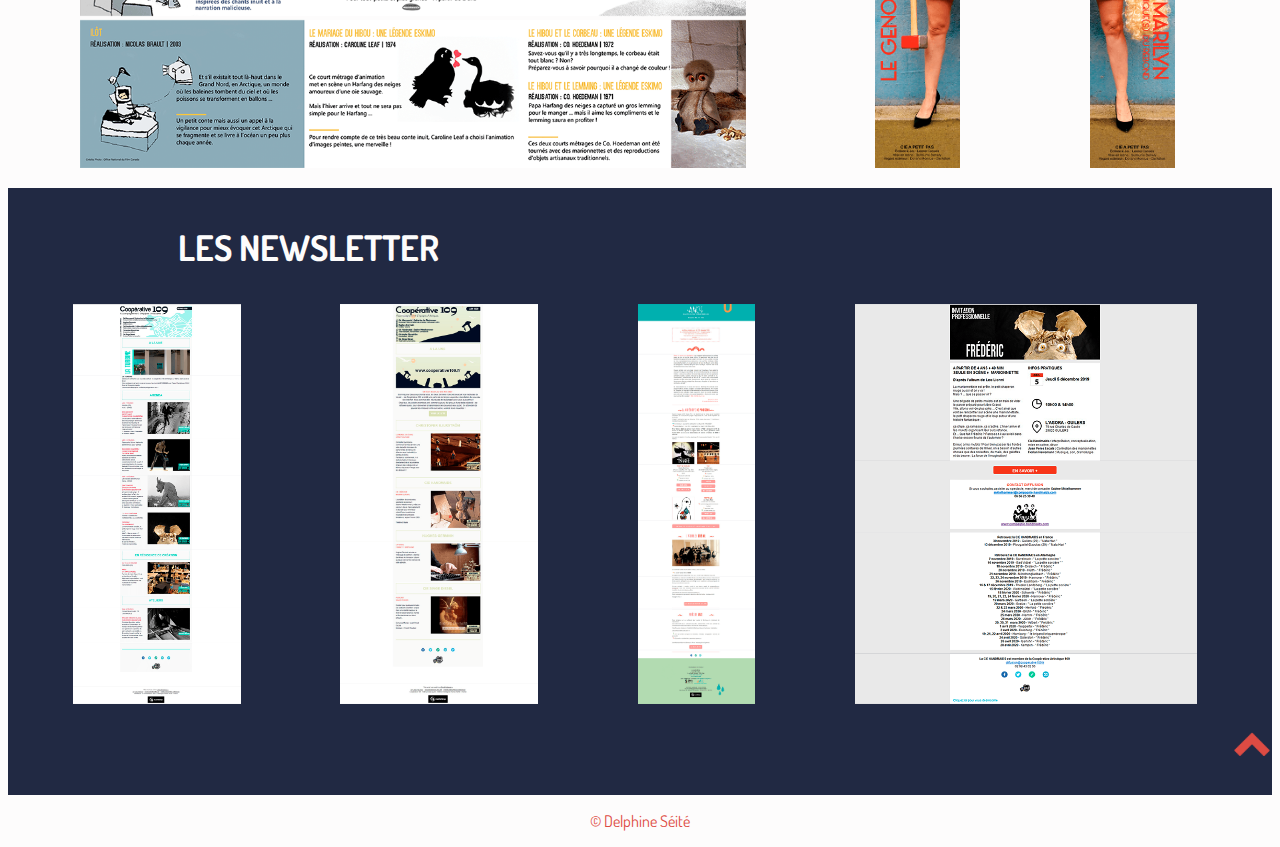
<file: CV/portfolio.html>
<!DOCTYPE html>
<html lang="fr">

<head>
    <Title>Delphine Seite - Développeur Web</Title>
    <meta charset="UTF-8" />
    <meta description="Ma page personnelle développeur web" />
    <meta keywords="developpeur, web, front-end" />
    <link rel="stylesheet" href="./pagePersoCss.css" />
    <link rel="preconnect" href="https://fonts.gstatic.com" />
    <link rel="preconnect" href="https://fonts.gstatic.com" />
    <link href="https://fonts.googleapis.com/css2?family=Dosis:wght@300&family=Finger+Paint&display=swap" rel="stylesheet" />
    <link rel="icon" href="./favicon.png">
</head>

<body>
    <div id="bloc_page">
         <!--pour centrer la page j'imagine que ce sera important en responsive -->
        <header>
            <!-- pour quand j'aurais un menu à alimenter-->
            <a id="onTop"></a>
            <nav>
                <ul>
                    <li><a href="./index.html">Accueil</a></li>
                    <li><a href="./portfolio.html">Portfolio</a></li>
                    <li><a href="./contact.html">Contact</a></li>
                </ul>
            </nav>
            <div class="photoLogo">
                <img src="./photoLogo.png" alt="photo de profil" height="500" />
            </div>
            <h1 class=firstTitle>
                Delphine Séité
            </h1>
            <h2>Développeur Web</h2>
        </header>
            <main>
                <section class="backgroundFor">
                    <h3 class="h3withe"> SITE WORDPRESS</h3>
                    <ul class="portfolio">
                        <li class="zoom"><img src="./portfolio/site internet/sitePageAccueil.png" alt="accueilsiteentier" height="550"><li>
                        <li class="zoom"><img src="./portfolio/site internet/sitePageCBJ.png" alt="pageArtistePiano" height="550"><li></li>
                        <li class="zoom"><img src="./portfolio/site internet/sitePageSingeDiesel.png" alt="sitePageArtisteMarionnette" height="550"><li></li>
                        <li class="zoom"><img src="./portfolio/site internet/sitePageContact.png" alt="sitePageContact" height="550"><li></li>   
                    </ul>
                </section>

                <section>
                    <div id="ancre2">
                    <h3> LES SUPPORTS VISUELS</h3>
                    <ul class="portfolio">
                        <li class="zoom"><img src="./portfolio/supports de com/depliant.png" alt="sitePageContact" height="300"><li></li>
                        <li class="zoom"><img src="./portfolio/supports de com/marquePageMarteau.png" alt="sitePageContact" height="300"><li></li>
                        <li class="zoom"><img src="./portfolio/supports de com/marquePagePerruque.png" alt="sitePageContact" height="300"><li></li>
                    </ul>
                    </div>
                </section>

                <section class="backgroundFor">
                    <h3 class="h3withe"> LES NEWSLETTER</h3>
                    <div id="ancre3">
                    <ul class="portfolio">
                        <li class="zoom"><img src="./portfolio/newsletter/newsCoop1.png" alt="sitePageContact" height="400"><li></li>
                        <li class="zoom"><img src="./portfolio/newsletter/newsCoop2.png" alt="sitePageContact" height="400"><li></li>
                        <li class="zoom"><img src="./portfolio/newsletter/newsAncre.png" alt="sitePageContact" height="400"><li></li>
                        <li class="zoom"><img src="./portfolio/newsletter/newsHandmaids.png" alt="sitePageContact" height="400"><li></li>
                    </ul>
                    </div>
                    <div class="top">
                        <a href="#onTop"><img src="./hautDePage.png" alt="hautDePage" height="40"></a>
                    </div>
                </section>
        </main>
        </div>
        <footer>
            <p>&#169; Delphine Séité</p>
        </footer>
    </body>
</html>
</file>
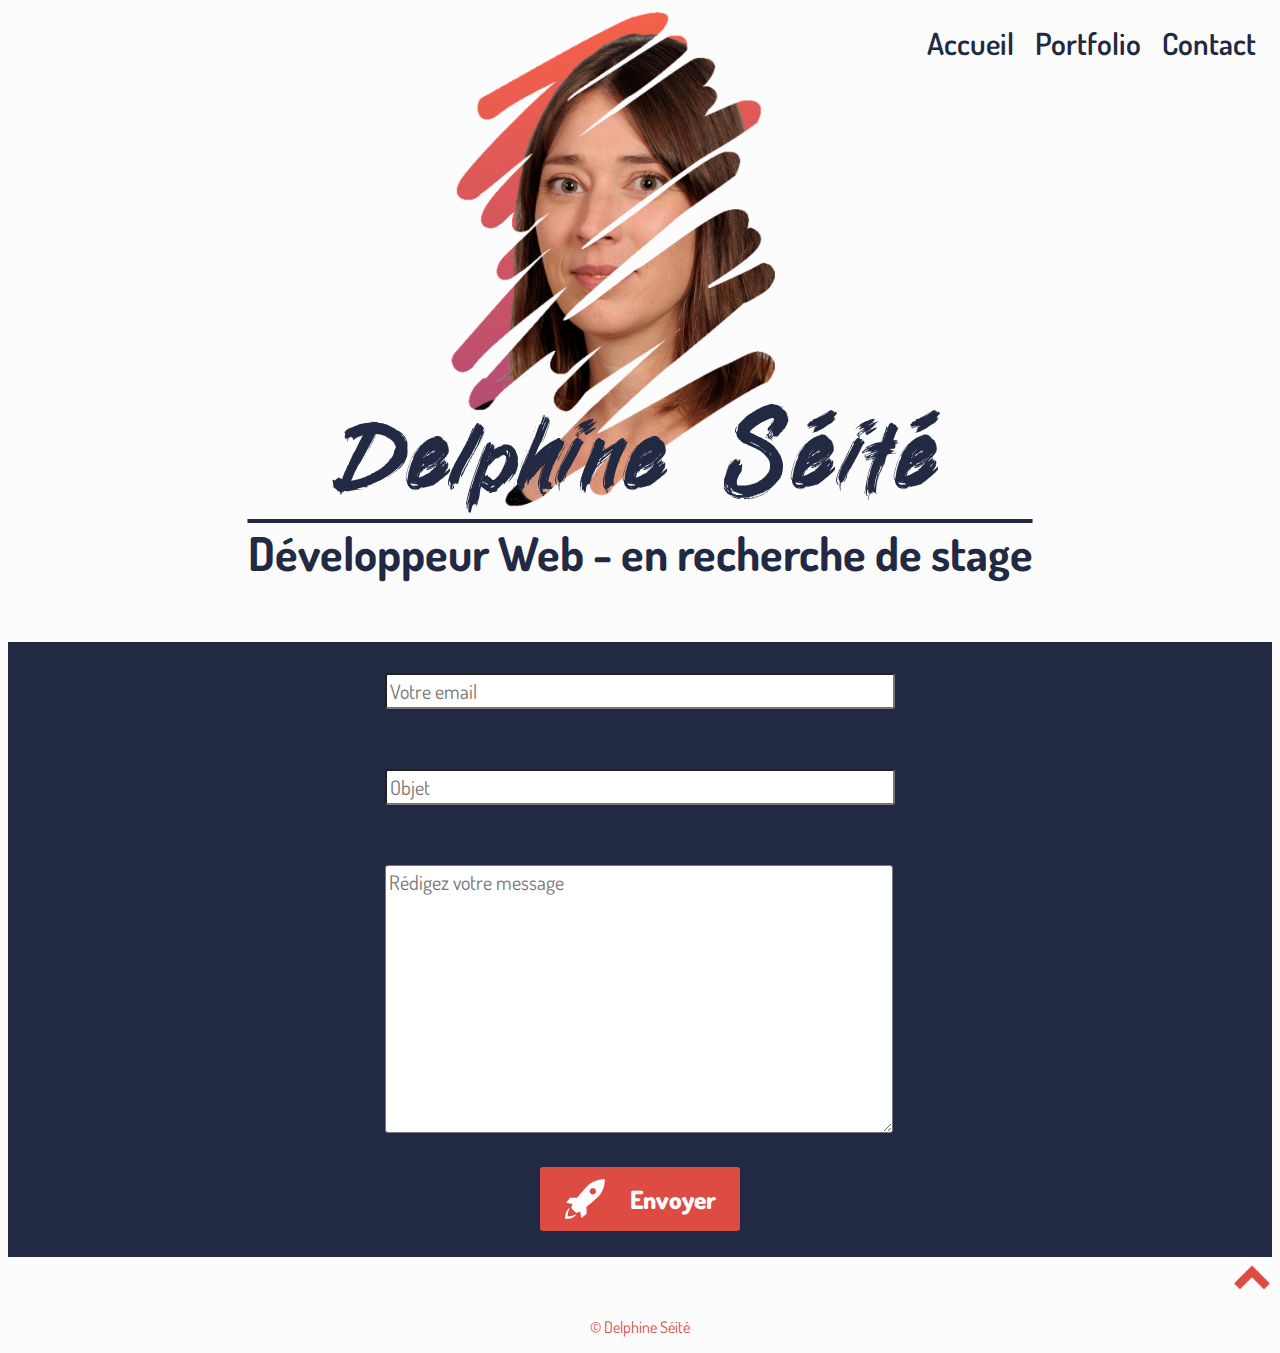
<file: Book v2/CV/contact.html>
<!DOCTYPE html>
<html lang="fr">

<head>
    <Title>Delphine Seite - Développeur Web</Title>
    <meta charset="UTF-8" />
    <meta description="Ma page personnelle développeur web" />
    <meta keywords="developpeur, web, front-end" />
    <link rel="stylesheet" href="./pagePersoCss.css" />
    <link rel="preconnect" href="https://fonts.gstatic.com" />
    <link rel="preconnect" href="https://fonts.gstatic.com" />
    <link href="https://fonts.googleapis.com/css2?family=Dosis:wght@300&family=Finger+Paint&display=swap" rel="stylesheet" />
</head>

<body>
    <div id="bloc_page">
         <!--pour centrer la page j'imagine que ce sera important en responsive -->
        <header>
            <!-- pour quand j'aurais un menu à alimenter-->
            <a id="onTop"></a>
            <nav>
                <ul>
                    <li><a href="./index.html">Accueil</a></li>
                    <li><a href="./portfolio.html">Portfolio</a></li>
                    <li><a href="./contact.html">Contact</a></li>
                </ul>
            </nav>
            <div class="photoLogo">
                <img src="./photoLogo.png" alt="photo de profil" height="500" />
            </div>
            <h1 class=firstTitle>
                Delphine Séité
            </h1>
            <h2>Développeur Web - en recherche de stage</h2>
        </header>

            <section class="backgroundFor" id="contact">
                <form action="https://formspree.io/f/xgeppddq" method="POST">
                    <input type="email" id="email" name="_replyto" placeholder="Votre email" required><br>

                    <input type="text" id="subject" name="subject" placeholder="Objet"><br>

                    <textarea placeholder="Rédigez votre message" cols="40" rows="10" name="message" id="message"></textarea><br>

                    <div id="contenairButton">
                        <button id="button" type="submit"><img src="./rocket.png" value="send" height="40" path="blue">Envoyer</button>
                    </div>
                </form>
            </section>
            <div class="top">
                <a href="#onTop"><img src="./hautDePage.png" alt="hautDePage" height="40"></a>
            </div>
        </div>
        <footer>
            <p>&#169; Delphine Séité</p>
        </footer>
    </body>
</html>
</file>
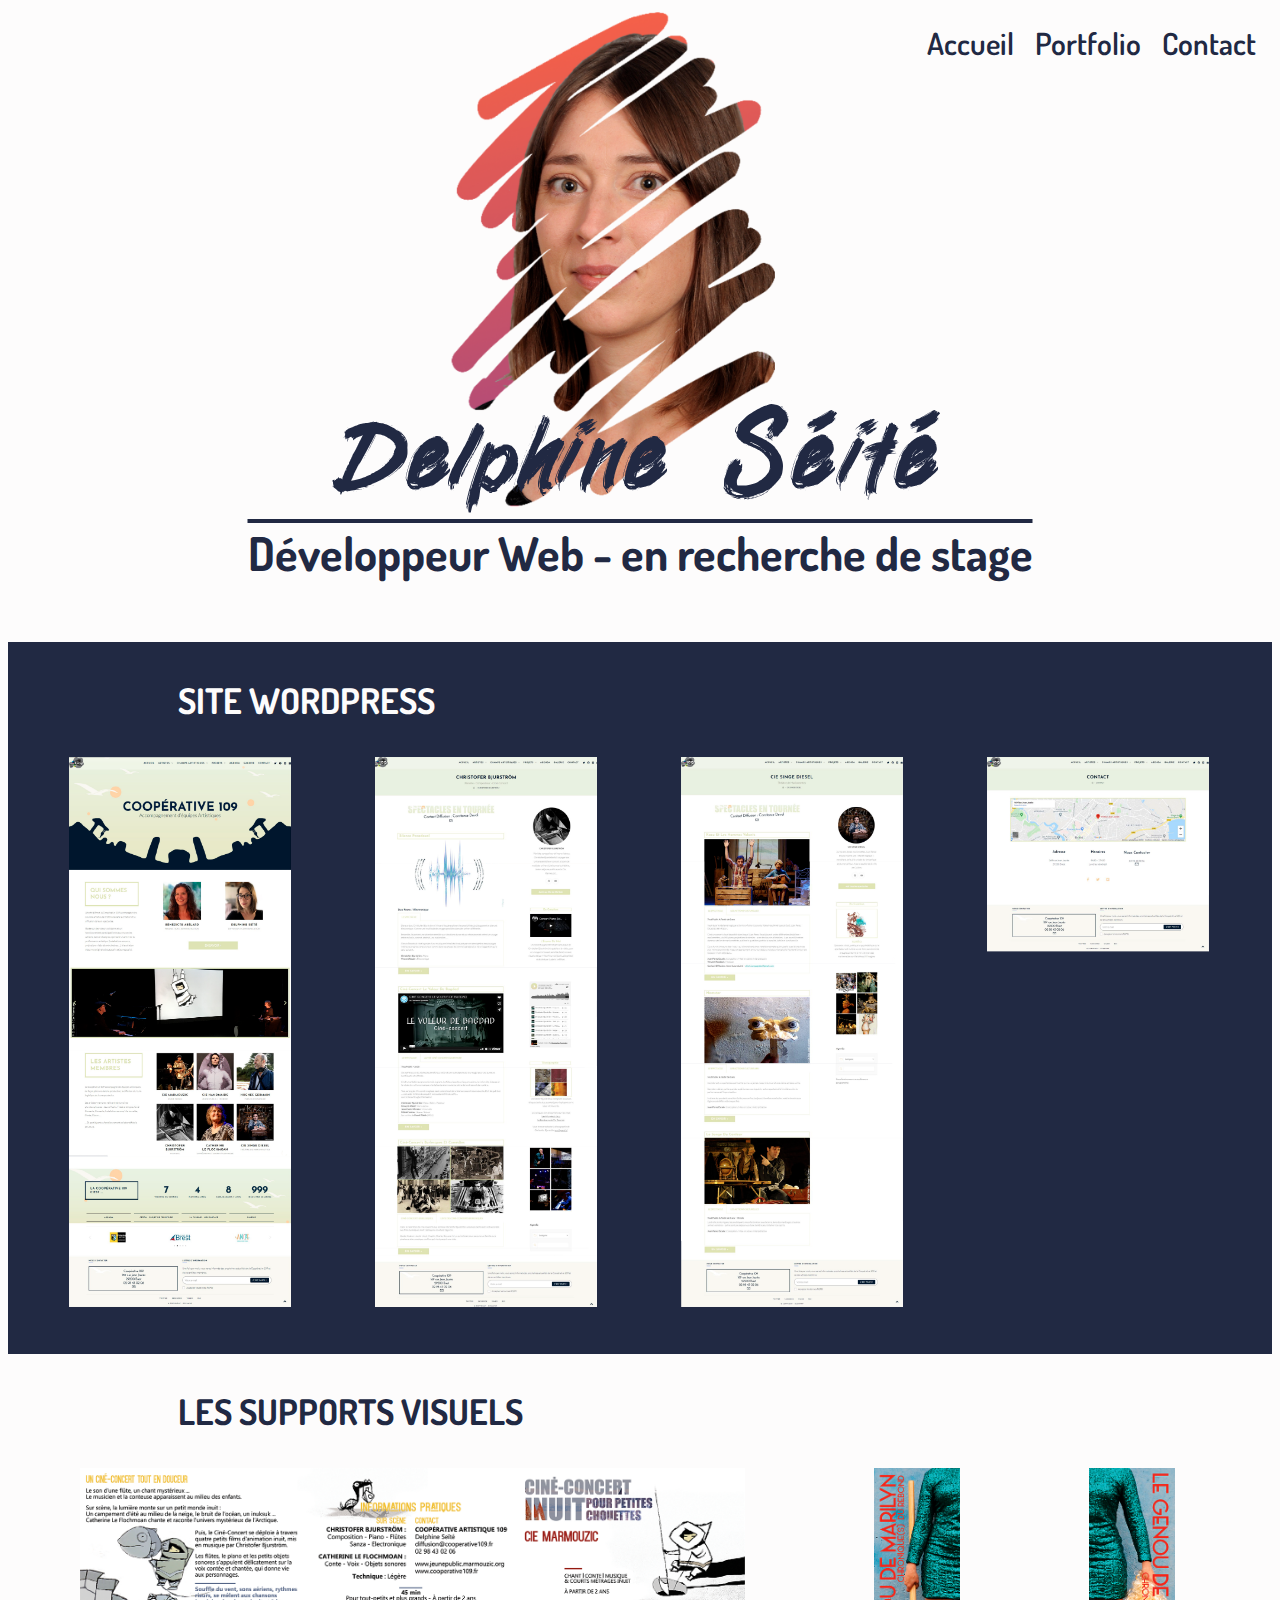
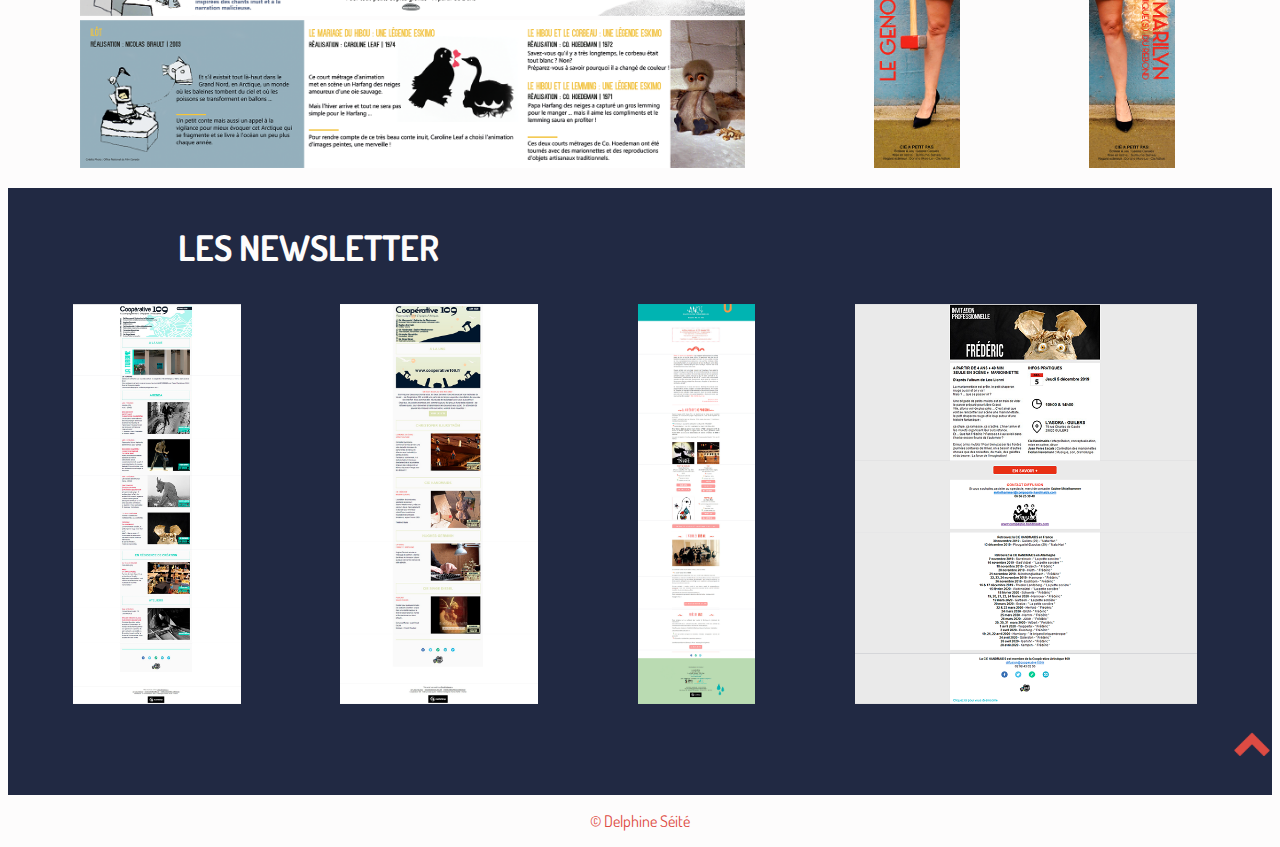
<file: Book v2/CV/portfolio.html>
<!DOCTYPE html>
<html lang="fr">

<head>
    <Title>Delphine Seite - Développeur Web</Title>
    <meta charset="UTF-8" />
    <meta description="Ma page personnelle développeur web" />
    <meta keywords="developpeur, web, front-end" />
    <link rel="stylesheet" href="./pagePersoCss.css" />
    <link rel="preconnect" href="https://fonts.gstatic.com" />
    <link rel="preconnect" href="https://fonts.gstatic.com" />
    <link href="https://fonts.googleapis.com/css2?family=Dosis:wght@300&family=Finger+Paint&display=swap" rel="stylesheet" />
</head>

<body>
    <div id="bloc_page">
         <!--pour centrer la page j'imagine que ce sera important en responsive -->
        <header>
            <!-- pour quand j'aurais un menu à alimenter-->
            <a id="onTop"></a>
            <nav>
                <ul>
                    <li><a href="./index.html">Accueil</a></li>
                    <li><a href="./portfolio.html">Portfolio</a></li>
                    <li><a href="./contact.html">Contact</a></li>
                </ul>
            </nav>
            <div class="photoLogo">
                <img src="./photoLogo.png" alt="photo de profil" height="500" />
            </div>
            <h1 class=firstTitle>
                Delphine Séité
            </h1>
            <h2>Développeur Web - en recherche de stage</h2>
        </header>
            <main>
                <section class="backgroundFor">
                    <h3 class="h3withe"> SITE WORDPRESS</h3>
                    <ul class="portfolio">
                        <li class="zoom"><img src="./portfolio/site internet/sitePageAccueil.png" alt="accueilsiteentier" height="550"><li>
                        <li class="zoom"><img src="./portfolio/site internet/sitePageCBJ.png" alt="pageArtistePiano" height="550"><li></li>
                        <li class="zoom"><img src="./portfolio/site internet/sitePageSingeDiesel.png" alt="sitePageArtisteMarionnette" height="550"><li></li>
                        <li class="zoom"><img src="./portfolio/site internet/sitePageContact.png" alt="sitePageContact" height="550"><li></li>   
                    </ul>
                </section>

                <section>
                    <div id="ancre2">
                    <h3> LES SUPPORTS VISUELS</h3>
                    <ul class="portfolio">
                        <li class="zoom"><img src="./portfolio/supports de com/depliant.png" alt="sitePageContact" height="300"><li></li>
                        <li class="zoom"><img src="./portfolio/supports de com/marquePageMarteau.png" alt="sitePageContact" height="300"><li></li>
                        <li class="zoom"><img src="./portfolio/supports de com/marquePagePerruque.png" alt="sitePageContact" height="300"><li></li>
                    </ul>
                    </div>
                </section>

                <section class="backgroundFor">
                    <h3 class="h3withe"> LES NEWSLETTER</h3>
                    <div id="ancre3">
                    <ul class="portfolio">
                        <li class="zoom"><img src="./portfolio/newsletter/newsCoop1.png" alt="sitePageContact" height="400"><li></li>
                        <li class="zoom"><img src="./portfolio/newsletter/newsCoop2.png" alt="sitePageContact" height="400"><li></li>
                        <li class="zoom"><img src="./portfolio/newsletter/newsAncre.png" alt="sitePageContact" height="400"><li></li>
                        <li class="zoom"><img src="./portfolio/newsletter/newsHandmaids.png" alt="sitePageContact" height="400"><li></li>
                    </ul>
                    </div>
                    <div class="top">
                        <a href="#onTop"><img src="./hautDePage.png" alt="hautDePage" height="40"></a>
                    </div>
                </section>
        </main>
        </div>
        <footer>
            <p>&#169; Delphine Séité</p>
        </footer>
    </body>
</html>
</file>
<file: CV/pagePersoCss.css>
/*les fonts*/

@font-face {
    font-family: "boom";
    src: url("./fonts/Boomboyah.ttf");
}

* {
    font-family: "Dosis";
}

html {
    scroll-behavior: smooth;
}


/*en general*/

body {
    background-color: #fdfcfc;
}



h3 {
    font-family: "Dosis";
    font-size: 2.2em;
    font-weight: 700;
    text-align: left;
    padding-left: 170px;
    color: #212943;
}

h4,
h5 {
    font-family: "Dosis";
    font-size: 1.2em;
    font-weight: 600;
    color: #212943;
    margin-top: 5px;
    margin-bottom: 0px;
    padding-bottom: 0px;
}


/*La navigation*/

nav {
    display: flex;
    justify-content: flex-end;
    position: static;
    right: 0px;
    top: 0px;
}

nav ul {
    list-style-type: none;
    display: flex;
    justify-content: space-around;
    flex-wrap: nowrap;
    margin-right: 0px;
    margin-bottom: -70px;
    z-index: 1000;
    width: 350px;
}

nav a {
    font-size: 1.9em;
    font-weight: 600;
    color: #212943;
    text-decoration: none;
}

nav li {
    margin-right: 12px;
}

nav a:hover {
    color: #dd4b43;
    border-bottom: 3px;
}


/*Le header : photo/Nom/titre*/


.photoLogo {
    text-align: center;
    margin-bottom: -180px;
}


h1.firstTitle {
    color: #212943;
    font-family: "boom";
    font-weight: lighter;
    font-size: 8.8em;
    text-align: center;
    margin-top: 40px;
    margin-bottom: -50px;
    
}

h2 {
    color: #212943;
    font-size: 2.2em;
    text-align: center;
    text-decoration: overline;
    margin-bottom: 60px;
    padding-top:0px;
}

@media screen and (min-width: 768px) {
    h2{
        color: #212943;
        font-size: 2.9em;
        text-align: center;
        text-decoration: overline;
    }
}

/* section 1: présentation*/


.h3withe {
    color: #fdfcfc;
}

section.backgroundFor {
    background-color: #212943;
    padding-top: 1pt;
    padding-bottom: 20pt;
}



.p1 {
    font-size: 1.2em;
    margin-top: -10px;
    padding-right: 20px;
    padding-left: 20px;
    text-align: left;
    color: #fdfcfc;
    
}
@media screen and (min-width:768px) {
    .p1 {
        font-size: 1.6em;
        margin-top: -10px;
        padding-right: 150px;
        padding-left: 170px;
        text-align: left;
        color: #fdfcfc;
        
}


#listLinks {
    display: flex;
    flex-direction: row;
    list-style-type: none;
    padding-right: 150px;
    padding-left: 170px;
}

#listLinks li {
    margin: 10px;
}


/*section 2: Mes compétences*/

#skills {
    display: flex;
    flex-wrap: nowrap;
    justify-content: space-around;
}

span#cat1,
span#cat2,
span#cat3 {
    font-size: 1.5em;
    font-weight: 700;
}

#skills ul {
    display: flex;
    flex-direction: column;
    flex-wrap: nowrap;
    list-style-type: none;
}

#skills li {
    margin-bottom: 2pt;
}

/*section 3: Portfolio*/

.portfolio {
    display: flex;
    justify-content: space-around;
    list-style-type: none;

}
.zoom{
    transition: transform .2s;
}

.zoom:hover {
    -ms-transform: scale(1.5); /* IE 9 */
    -webkit-transform: scale(1.5); /* Safari 3-8 */
    transform: scale(1.5); 
}

@media screen and (min-width:768px) {
    #portfolio {
        display: flex;
        justify-content: space-around;
        margin-left: 140px;
        margin-right: 140px;
        
}



/*section 4: Mes experiences*/

#experiences {
    list-style: none;
    padding-right: 50px;
    padding-left: 50px;
}

@media screen and (min-width:768px) {
    #experiences {
        list-style: none;
        margin-left: 140px;
        margin-right: 140px;
        
    }
}

#experiences li {
    font-size: 1.1em;
    display: flex;
    margin-bottom: 30px;
    align-items: flex-start;
    
}

#experiences h5 {
    margin-top: 0;
}

.yearxp {
    margin-right: 40px;
    text-align: center;
    background-color:#efa9a5;
    align-self: flex-start;
    padding: 8px;
    width: 100px;
}

.yearxp2 {
    margin-right: 40px;
    text-align: center;
    background-color:#efa9a5;
    align-self: flex-start;
    padding: 8px;
    width: 100px;
}


.nobackground {
    margin-right: 40px;
    background-color: transparent;
    align-self: flex-start;
    padding: 8px;
    width: 100px;
}

.xp {
    padding: 8px;
    width: 800px;
}

.lineSpacing {
    margin-top: 0.0em;
    padding-top: 0.0em;
}


/*section 5: Mes formations*/

#training {
    list-style: none;
    padding-right: 50px;
    padding-left: 50px;
}

@media screen and (min-width:768px) {
    #training {
        list-style: none;
        margin-left: 140px;
        margin-right: 140px;
    }
}

#training li {
    font-size: 1.1em;
    display: flex;
    margin-bottom: 30px;
    align-items: flex-start;
}

#training h5 {
    margin-top: 0;
}

/*Retour haut de page*/
.top {
    display: flex;
    justify-content: flex-end;
}

/*section footer*/
footer{
    color: #dd4b43;
    text-align: center;
}

/*section formulaire de contact*/
#contact {
    display: flex;
    justify-content: center;
}

form{
    flex-direction: column;

}

form input, textarea{
    font-size: 20px;
    border-radius: 3px;
    box-shadow: 1px #dd4b43;
    padding: 3px;
    margin-bottom: 30px;
    margin-top: 30px;
    width: 500px;
}

form button{
    background-color: #dd4b43;
    color:white;
    border:none;
    border-radius: 3px;
    padding: 12px;
    display: flex;
    justify-content: space-around;
    align-items: center;
    width: 200px;
    font-weight: 800;
    font-size: 25px;    
}
button:hover {
    background-color: #dd7e78;
}

#contenairButton {
    display: flex;
    justify-content: center;
}

}}
</file>
<file: Book v2/CV/pagePersoCss.css>
/*les fonts*/

@font-face {
    font-family: "boom";
    src: url("./fonts/Boomboyah.ttf");
}

* {
    font-family: "Dosis";
}

html {
    scroll-behavior: smooth;
}


/*en general*/

body {
    background-color: #fdfcfc;
}



h3 {
    font-family: "Dosis";
    font-size: 2.2em;
    font-weight: 700;
    text-align: left;
    padding-left: 170px;
    color: #212943;
}

h4,
h5 {
    font-family: "Dosis";
    font-size: 1.2em;
    font-weight: 600;
    color: #212943;
    margin-top: 5px;
    margin-bottom: 0px;
    padding-bottom: 0px;
}


/*La navigation*/

nav {
    display: flex;
    justify-content: flex-end;
    position: static;
    right: 0px;
    top: 0px;
}

nav ul {
    list-style-type: none;
    display: flex;
    justify-content: space-around;
    flex-wrap: nowrap;
    margin-right: 0px;
    margin-bottom: -70px;
    z-index: 1000;
    width: 350px;
}

nav a {
    font-size: 1.9em;
    font-weight: 600;
    color: #212943;
    text-decoration: none;
}

nav li {
    margin-right: 12px;
}

nav a:hover {
    color: #dd4b43;
    border-bottom: 3px;
}


/*Le header : photo/Nom/titre*/


.photoLogo {
    text-align: center;
    margin-bottom: -180px;
}


h1.firstTitle {
    color: #212943;
    font-family: "boom";
    font-weight: lighter;
    font-size: 8.8em;
    text-align: center;
    margin-top: 40px;
    margin-bottom: -50px;
    
}

h2 {
    color: #212943;
    font-size: 2.2em;
    text-align: center;
    text-decoration: overline;
    margin-bottom: 60px;
    padding-top:0px;
}

@media screen and (min-width: 768px) {
    h2{
        color: #212943;
        font-size: 2.9em;
        text-align: center;
        text-decoration: overline;
    }
}

/* section 1: présentation*/


.h3withe {
    color: #fdfcfc;
}

section.backgroundFor {
    background-color: #212943;
    padding-top: 1pt;
    padding-bottom: 20pt;
}



.p1 {
    font-size: 1.2em;
    margin-top: -10px;
    padding-right: 20px;
    padding-left: 20px;
    text-align: left;
    color: #fdfcfc;
    
}
@media screen and (min-width:768px) {
    .p1 {
        font-size: 1.6em;
        margin-top: -10px;
        padding-right: 150px;
        padding-left: 170px;
        text-align: left;
        color: #fdfcfc;
        
}


#listLinks {
    display: flex;
    flex-direction: row;
    list-style-type: none;
    padding-right: 150px;
    padding-left: 170px;
}

#listLinks li {
    margin: 10px;
}


/*section 2: Mes compétences*/

#skills {
    display: flex;
    flex-wrap: nowrap;
    justify-content: space-around;
}

span#cat1,
span#cat2,
span#cat3 {
    font-size: 1.5em;
    font-weight: 700;
}

#skills ul {
    display: flex;
    flex-direction: column;
    flex-wrap: nowrap;
    list-style-type: none;
}

#skills li {
    margin-bottom: 2pt;
}

/*section 3: Portfolio*/

.portfolio {
    display: flex;
    justify-content: space-around;
    list-style-type: none;

}
.zoom{
    transition: transform .2s;
}

.zoom:hover {
    -ms-transform: scale(1.5); /* IE 9 */
    -webkit-transform: scale(1.5); /* Safari 3-8 */
    transform: scale(1.5); 
}

@media screen and (min-width:768px) {
    #portfolio {
        display: flex;
        justify-content: space-around;
        margin-left: 140px;
        margin-right: 140px;
        
}



/*section 4: Mes experiences*/

#experiences {
    list-style: none;
    padding-right: 50px;
    padding-left: 50px;
}

@media screen and (min-width:768px) {
    #experiences {
        list-style: none;
        margin-left: 140px;
        margin-right: 140px;
        
    }
}

#experiences li {
    font-size: 1.1em;
    display: flex;
    margin-bottom: 30px;
    align-items: flex-start;
    
}

#experiences h5 {
    margin-top: 0;
}

.yearxp {
    margin-right: 40px;
    text-align: center;
    background-color:#efa9a5;
    align-self: flex-start;
    padding: 8px;
    width: 100px;
}

.yearxp2 {
    margin-right: 40px;
    text-align: center;
    background-color:#efa9a5;
    align-self: flex-start;
    padding: 8px;
    width: 100px;
}


.nobackground {
    margin-right: 40px;
    background-color: transparent;
    align-self: flex-start;
    padding: 8px;
    width: 100px;
}

.xp {
    padding: 8px;
    width: 800px;
}

.lineSpacing {
    margin-top: 0.0em;
    padding-top: 0.0em;
}


/*section 5: Mes formations*/

#training {
    list-style: none;
    padding-right: 50px;
    padding-left: 50px;
}

@media screen and (min-width:768px) {
    #training {
        list-style: none;
        margin-left: 140px;
        margin-right: 140px;
    }
}

#training li {
    font-size: 1.1em;
    display: flex;
    margin-bottom: 30px;
    align-items: flex-start;
}

#training h5 {
    margin-top: 0;
}

/*Retour haut de page*/
.top {
    display: flex;
    justify-content: flex-end;
}

/*section footer*/
footer{
    color: #dd4b43;
    text-align: center;
}

/*section formulaire de contact*/
#contact {
    display: flex;
    justify-content: center;
}

form{
    flex-direction: column;

}

form input, textarea{
    font-size: 20px;
    border-radius: 3px;
    box-shadow: 1px #dd4b43;
    padding: 3px;
    margin-bottom: 30px;
    margin-top: 30px;
    width: 500px;
}

form button{
    background-color: #dd4b43;
    color:white;
    border:none;
    border-radius: 3px;
    padding: 12px;
    display: flex;
    justify-content: space-around;
    align-items: center;
    width: 200px;
    font-weight: 800;
    font-size: 25px;    
}
button:hover {
    background-color: #dd7e78;
}

#contenairButton {
    display: flex;
    justify-content: center;
}

}}
</file>
